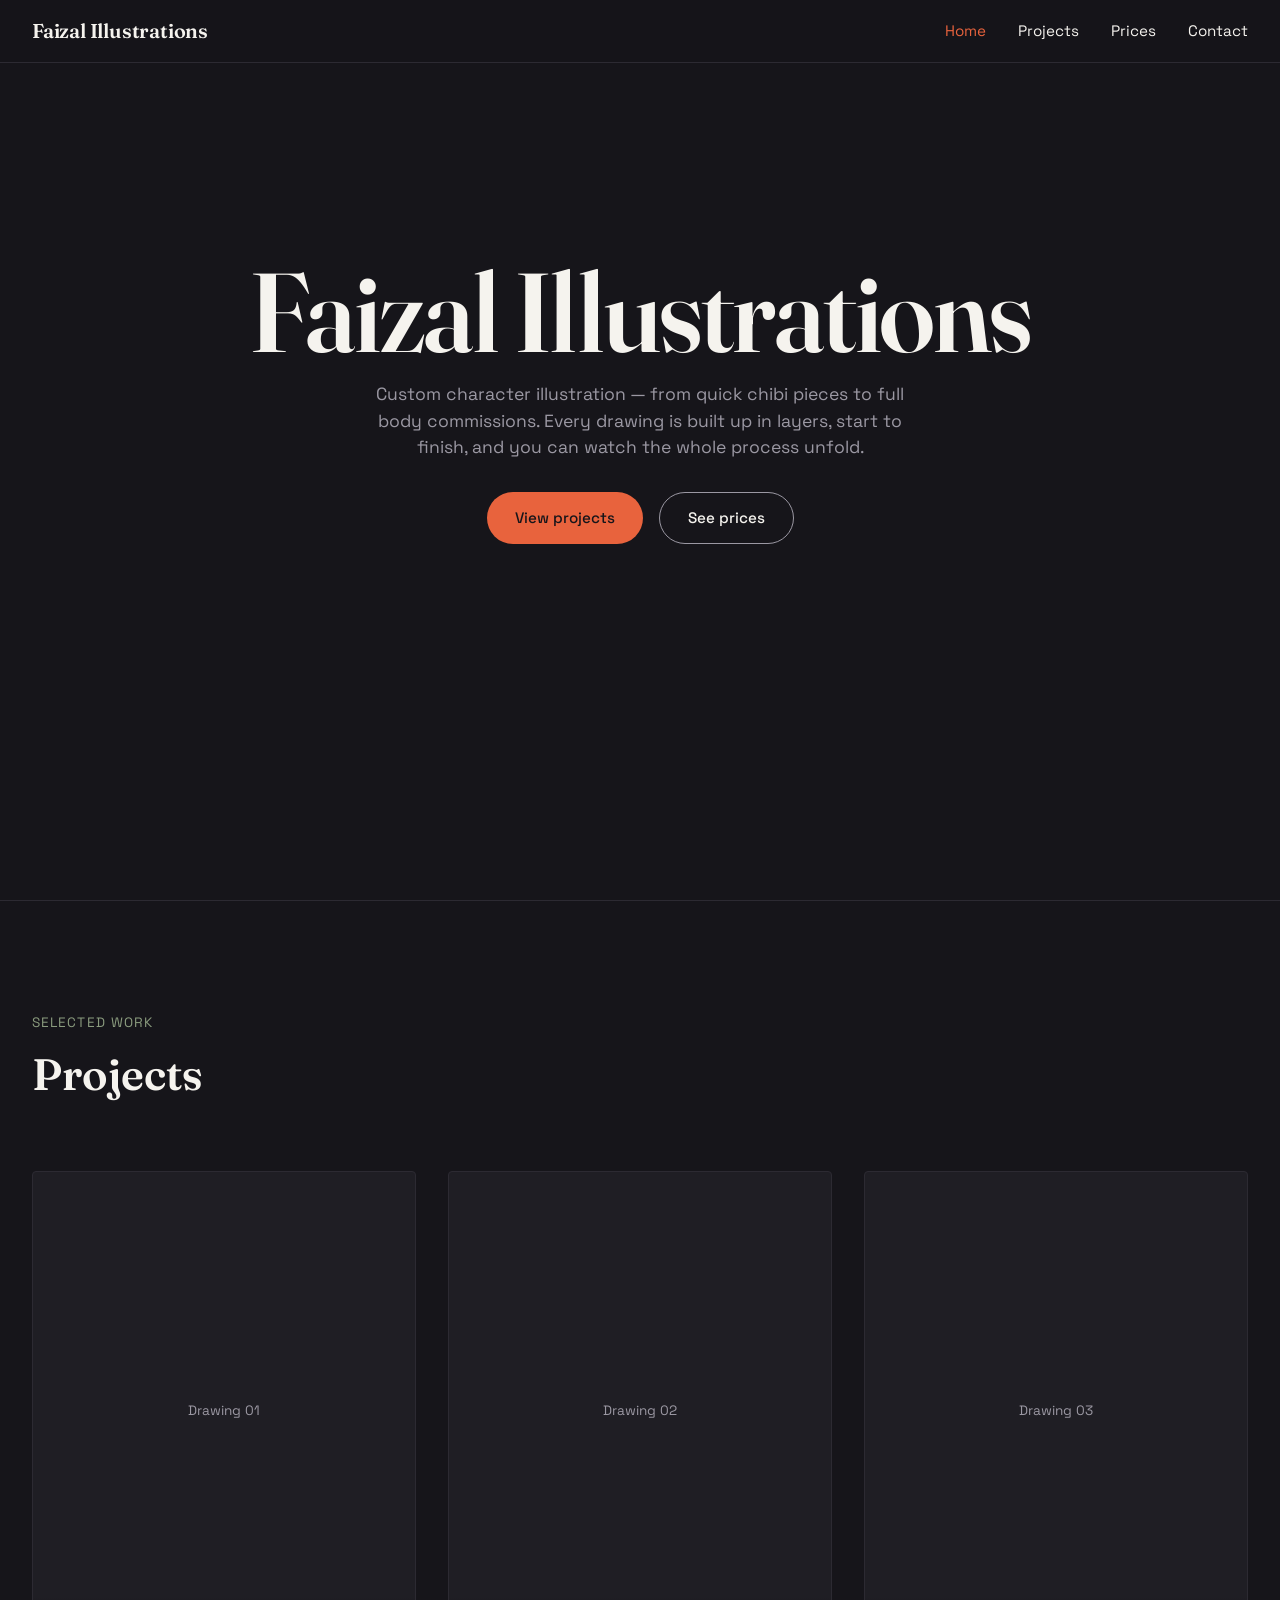
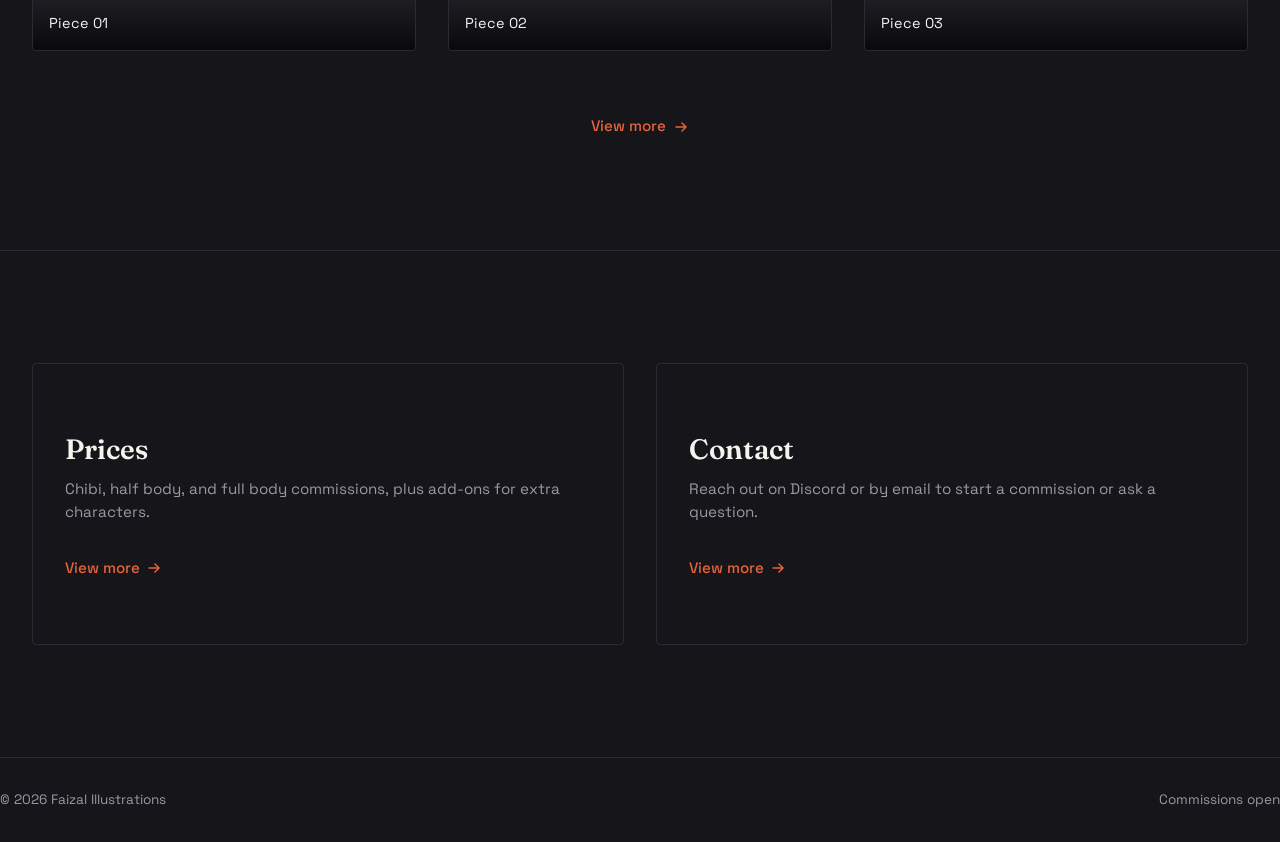
<file: index.html>
<!DOCTYPE html>
<html lang="en">
<head>
  <meta charset="UTF-8" />
  <meta name="viewport" content="width=device-width, initial-scale=1.0" />
  <title>Faizal Illustrations — Custom Art Commissions</title>
  <meta name="description" content="Custom illustration commissions by Faizal — chibi, half body, and full body pieces." />
  <link rel="preconnect" href="https://fonts.googleapis.com">
  <link rel="preconnect" href="https://fonts.gstatic.com" crossorigin>
  <link href="https://fonts.googleapis.com/css2?family=Fraunces:opsz,wght@9..144,500;9..144,600;9..144,700&family=Space+Grotesk:wght@400;500;600&display=swap" rel="stylesheet">
  <link rel="stylesheet" href="css/style.css" />
</head>
<body>

  <nav class="nav">
    <a href="index.html" class="nav__mark">Faizal Illustrations</a>
    <button class="nav__toggle" aria-label="Toggle menu">
      <span></span><span></span><span></span>
    </button>
    <ul class="nav__links">
      <li><a href="index.html" class="active">Home</a></li>
      <li><a href="projects.html">Projects</a></li>
      <li><a href="prices.html">Prices</a></li>
      <li><a href="contact.html">Contact</a></li>
    </ul>
  </nav>

  <main>

    <!-- ============ HERO ============ -->
    <section class="hero">
      <h1 class="hero__mark">Faizal Illustrations</h1>
      <p class="hero__sub">
        Custom character illustration — from quick chibi pieces to full
        body commissions. Every drawing is built up in layers, start to
        finish, and you can watch the whole process unfold.
      </p>
      <div class="hero__cta">
        <a href="projects.html" class="btn btn--primary">View projects</a>
        <a href="prices.html" class="btn btn--ghost">See prices</a>
      </div>

      <!-- Faizal: drop your story here -->
      <div class="hero__story">
        <!-- Your story goes here -->
      </div>
    </section>

    <!-- ============ PROJECTS PREVIEW ============ -->
    <section class="section" id="projects">
      <div class="wrap">
        <div class="section__head">
          <div>
            <span class="section__eyebrow">Selected work</span>
            <h2 class="section__title">Projects</h2>
          </div>
        </div>

        <div class="grid" id="home-gallery-grid">
          <!-- Static placeholders below are shown until /images has real
               files in it. Once gallery.js finds files, it replaces all
               of this automatically — no need to edit these by hand. -->
          <div class="art-card" data-still="" data-timelapse="" data-title="Piece 01">
            <div class="art-card__placeholder">Drawing 01</div>
            <img class="art-card__media" alt="" />
            <div class="art-card__progress"></div>
            <div class="art-card__caption">Piece 01</div>
          </div>

          <div class="art-card" data-still="" data-timelapse="" data-title="Piece 02">
            <div class="art-card__placeholder">Drawing 02</div>
            <img class="art-card__media" alt="" />
            <div class="art-card__progress"></div>
            <div class="art-card__caption">Piece 02</div>
          </div>

          <div class="art-card" data-still="" data-timelapse="" data-title="Piece 03">
            <div class="art-card__placeholder">Drawing 03</div>
            <img class="art-card__media" alt="" />
            <div class="art-card__progress"></div>
            <div class="art-card__caption">Piece 03</div>
          </div>
        </div>

        <div class="grid__footer">
          <a href="projects.html" class="view-more">
            View more
            <svg width="16" height="16" viewBox="0 0 16 16" fill="none">
              <path d="M3 8H13M13 8L9 4M13 8L9 12" stroke="currentColor" stroke-width="1.5" stroke-linecap="round" stroke-linejoin="round"/>
            </svg>
          </a>
        </div>
      </div>
    </section>

    <!-- ============ PRICES / CONTACT SPLIT ============ -->
    <section class="section">
      <div class="wrap">
        <div class="split">
          <div class="split__panel">
            <h3 class="split__title">Prices</h3>
            <p class="split__desc">
              Chibi, half body, and full body commissions, plus add-ons
              for extra characters.
            </p>
            <a href="prices.html" class="view-more">
              View more
              <svg width="16" height="16" viewBox="0 0 16 16" fill="none">
                <path d="M3 8H13M13 8L9 4M13 8L9 12" stroke="currentColor" stroke-width="1.5" stroke-linecap="round" stroke-linejoin="round"/>
              </svg>
            </a>
          </div>

          <div class="split__panel">
            <h3 class="split__title">Contact</h3>
            <p class="split__desc">
              Reach out on Discord or by email to start a commission or
              ask a question.
            </p>
            <a href="contact.html" class="view-more">
              View more
              <svg width="16" height="16" viewBox="0 0 16 16" fill="none">
                <path d="M3 8H13M13 8L9 4M13 8L9 12" stroke="currentColor" stroke-width="1.5" stroke-linecap="round" stroke-linejoin="round"/>
              </svg>
            </a>
          </div>
        </div>
      </div>
    </section>

  </main>

  <footer class="footer wrap">
    <span>&copy; 2026 Faizal Illustrations</span>
    <span>Commissions open</span>
  </footer>

  <!-- ============ LIGHTBOX ============ -->
  <div class="lightbox" id="lightbox">
    <button class="lightbox__close" aria-label="Close">
      <svg width="18" height="18" viewBox="0 0 18 18" fill="none">
        <path d="M2 2L16 16M16 2L2 16" stroke="currentColor" stroke-width="1.5" stroke-linecap="round"/>
      </svg>
    </button>
    <div class="lightbox__frame"></div>
  </div>

  <script src="js/main.js"></script>
  <script src="js/gallery.js"></script>
  <script>
    renderGallery('#home-gallery-grid', 3, 'featured');
  </script>
</body>
</html>
</file>
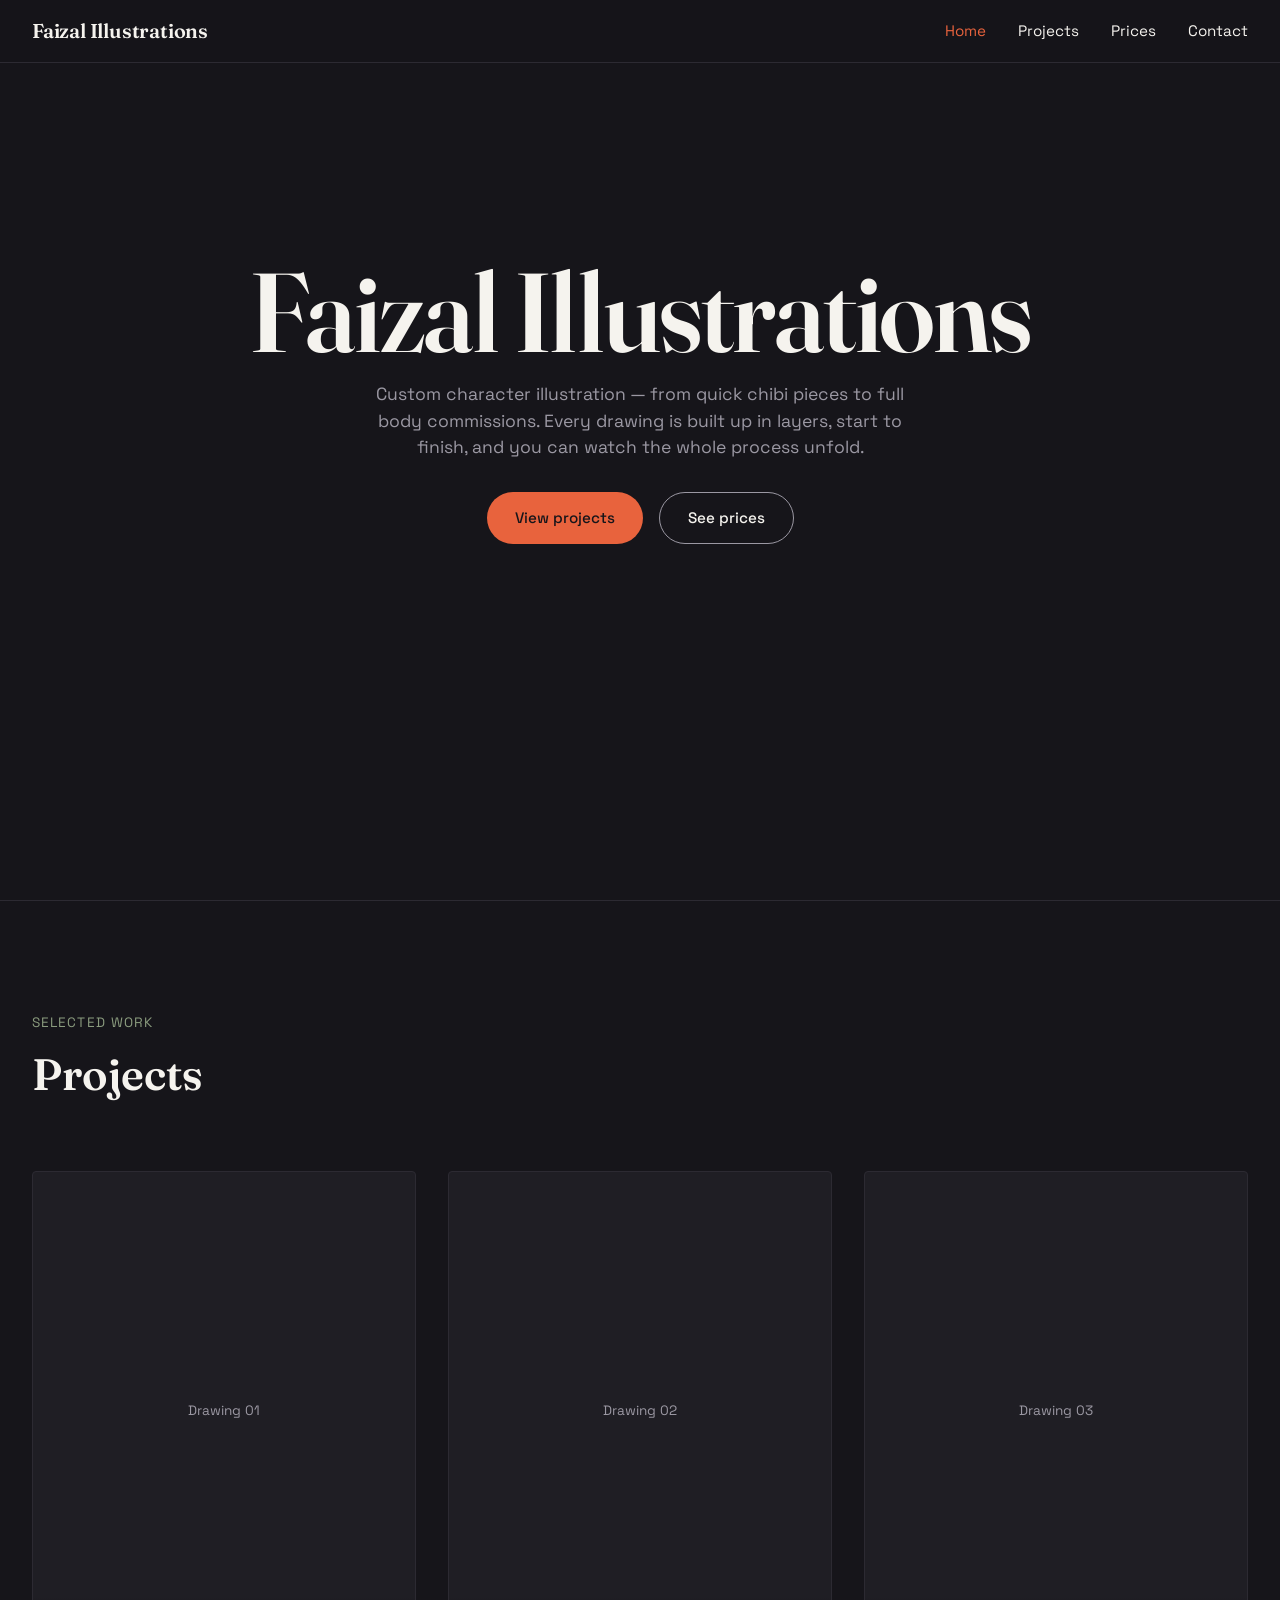
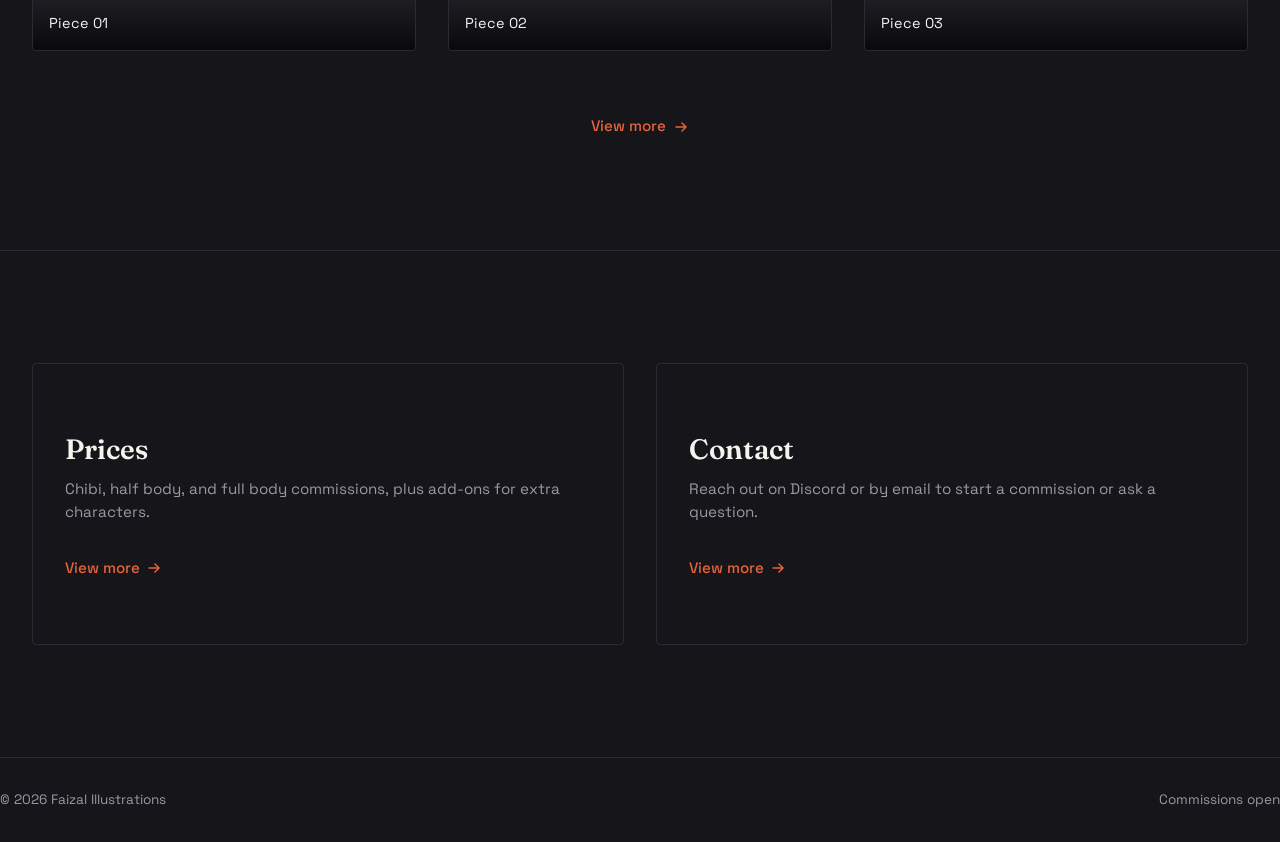
<file: faizalillustrations/index.html>
<!DOCTYPE html>
<html lang="en">
<head>
  <meta charset="UTF-8" />
  <meta name="viewport" content="width=device-width, initial-scale=1.0" />
  <title>Faizal Illustrations — Custom Art Commissions</title>
  <meta name="description" content="Custom illustration commissions by Faizal — chibi, half body, and full body pieces." />
  <link rel="preconnect" href="https://fonts.googleapis.com">
  <link rel="preconnect" href="https://fonts.gstatic.com" crossorigin>
  <link href="https://fonts.googleapis.com/css2?family=Fraunces:opsz,wght@9..144,500;9..144,600;9..144,700&family=Space+Grotesk:wght@400;500;600&display=swap" rel="stylesheet">
  <link rel="stylesheet" href="css/style.css" />
</head>
<body>

  <nav class="nav">
    <a href="index.html" class="nav__mark">Faizal Illustrations</a>
    <button class="nav__toggle" aria-label="Toggle menu">
      <span></span><span></span><span></span>
    </button>
    <ul class="nav__links">
      <li><a href="index.html" class="active">Home</a></li>
      <li><a href="projects.html">Projects</a></li>
      <li><a href="prices.html">Prices</a></li>
      <li><a href="contact.html">Contact</a></li>
    </ul>
  </nav>

  <main>

    <!-- ============ HERO ============ -->
    <section class="hero">
      <h1 class="hero__mark">Faizal Illustrations</h1>
      <p class="hero__sub">
        Custom character illustration — from quick chibi pieces to full
        body commissions. Every drawing is built up in layers, start to
        finish, and you can watch the whole process unfold.
      </p>
      <div class="hero__cta">
        <a href="projects.html" class="btn btn--primary">View projects</a>
        <a href="prices.html" class="btn btn--ghost">See prices</a>
      </div>

      <!-- Faizal: drop your story here -->
      <div class="hero__story">
        <!-- Your story goes here -->
      </div>
    </section>

    <!-- ============ PROJECTS PREVIEW ============ -->
    <section class="section" id="projects">
      <div class="wrap">
        <div class="section__head">
          <div>
            <span class="section__eyebrow">Selected work</span>
            <h2 class="section__title">Projects</h2>
          </div>
        </div>

        <div class="grid">
          <!-- Faizal: set data-still / data-timelapse / data-title per card once assets exist -->
          <div class="art-card" data-still="" data-timelapse="" data-title="Piece 01">
            <div class="art-card__placeholder">Drawing 01</div>
            <img class="art-card__media" alt="" />
            <div class="art-card__progress"></div>
            <div class="art-card__caption">Piece 01</div>
          </div>

          <div class="art-card" data-still="" data-timelapse="" data-title="Piece 02">
            <div class="art-card__placeholder">Drawing 02</div>
            <img class="art-card__media" alt="" />
            <div class="art-card__progress"></div>
            <div class="art-card__caption">Piece 02</div>
          </div>

          <div class="art-card" data-still="" data-timelapse="" data-title="Piece 03">
            <div class="art-card__placeholder">Drawing 03</div>
            <img class="art-card__media" alt="" />
            <div class="art-card__progress"></div>
            <div class="art-card__caption">Piece 03</div>
          </div>
        </div>

        <div class="grid__footer">
          <a href="projects.html" class="view-more">
            View more
            <svg width="16" height="16" viewBox="0 0 16 16" fill="none">
              <path d="M3 8H13M13 8L9 4M13 8L9 12" stroke="currentColor" stroke-width="1.5" stroke-linecap="round" stroke-linejoin="round"/>
            </svg>
          </a>
        </div>
      </div>
    </section>

    <!-- ============ PRICES / CONTACT SPLIT ============ -->
    <section class="section">
      <div class="wrap">
        <div class="split">
          <div class="split__panel">
            <h3 class="split__title">Prices</h3>
            <p class="split__desc">
              Chibi, half body, and full body commissions, plus add-ons
              for extra characters.
            </p>
            <a href="prices.html" class="view-more">
              View more
              <svg width="16" height="16" viewBox="0 0 16 16" fill="none">
                <path d="M3 8H13M13 8L9 4M13 8L9 12" stroke="currentColor" stroke-width="1.5" stroke-linecap="round" stroke-linejoin="round"/>
              </svg>
            </a>
          </div>

          <div class="split__panel">
            <h3 class="split__title">Contact</h3>
            <p class="split__desc">
              Reach out on Discord or by email to start a commission or
              ask a question.
            </p>
            <a href="contact.html" class="view-more">
              View more
              <svg width="16" height="16" viewBox="0 0 16 16" fill="none">
                <path d="M3 8H13M13 8L9 4M13 8L9 12" stroke="currentColor" stroke-width="1.5" stroke-linecap="round" stroke-linejoin="round"/>
              </svg>
            </a>
          </div>
        </div>
      </div>
    </section>

  </main>

  <footer class="footer wrap">
    <span>&copy; 2026 Faizal Illustrations</span>
    <span>Commissions open</span>
  </footer>

  <!-- ============ LIGHTBOX ============ -->
  <div class="lightbox" id="lightbox">
    <button class="lightbox__close" aria-label="Close">
      <svg width="18" height="18" viewBox="0 0 18 18" fill="none">
        <path d="M2 2L16 16M16 2L2 16" stroke="currentColor" stroke-width="1.5" stroke-linecap="round"/>
      </svg>
    </button>
    <div class="lightbox__frame"></div>
  </div>

  <script src="js/main.js"></script>
</body>
</html>
</file>
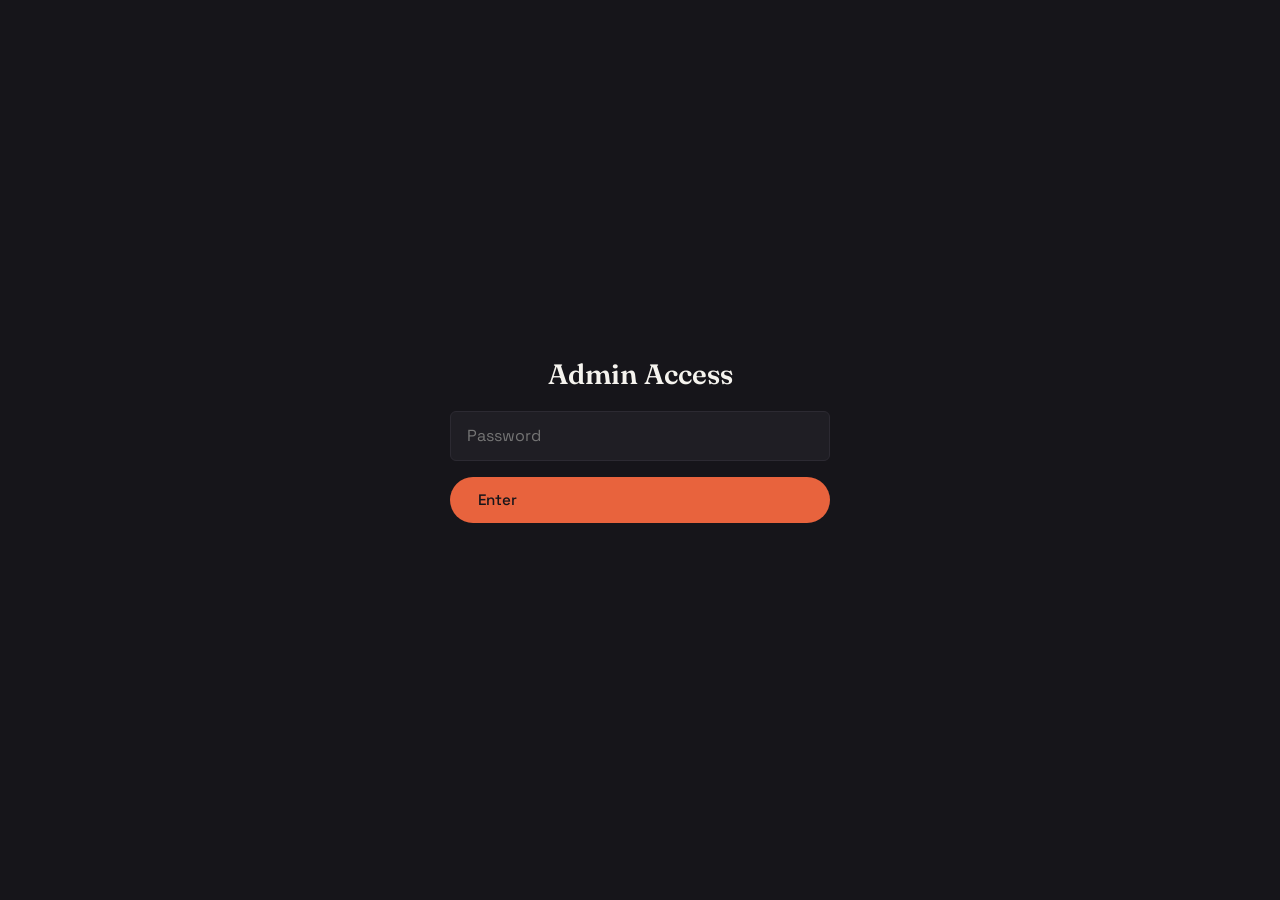
<file: admin.html>
<!DOCTYPE html>
<html lang="en">
<head>
  <meta charset="UTF-8" />
  <meta name="viewport" content="width=device-width, initial-scale=1.0" />
  <meta name="robots" content="noindex, nofollow" />
  <title>Admin — Faizal Illustrations</title>
  <link rel="preconnect" href="https://fonts.googleapis.com">
  <link rel="preconnect" href="https://fonts.gstatic.com" crossorigin>
  <link href="https://fonts.googleapis.com/css2?family=Fraunces:opsz,wght@9..144,500;9..144,600;9..144,700&family=Space+Grotesk:wght@400;500;600&display=swap" rel="stylesheet">
  <link rel="stylesheet" href="css/style.css" />
  <link rel="stylesheet" href="css/admin.css" />
</head>
<body>

  <!-- ============ PASSWORD GATE ============ -->
  <div class="admin-gate" id="admin-gate">
    <div class="admin-gate__box">
      <h1 class="admin-gate__title">Admin Access</h1>
      <form id="gate-form">
        <input
          type="password"
          id="gate-input"
          class="admin-gate__input"
          placeholder="Password"
          autocomplete="off"
        />
        <button type="submit" class="btn btn--primary" style="width: 100%;">Enter</button>
        <p class="admin-gate__error" id="gate-error"></p>
      </form>
    </div>
  </div>

  <!-- ============ ADMIN MAIN ============ -->
  <main class="admin-main" id="admin-main">
    <div class="wrap">

      <header class="admin-section">
        <span class="admin-section__label">Faizal Illustrations</span>
        <h1 class="page-head__title">Upload Artwork</h1>
        <p class="page-head__sub">
          Drag images in, rename if needed, then commit them straight
          to the repo's <code>/images</code> folder.
        </p>
      </header>

      <!-- Token -->
      <section class="admin-section">
        <span class="admin-section__label">GitHub token</span>
        <div class="token-row">
          <input
            type="password"
            id="token-input"
            placeholder="Paste your fine-grained personal access token"
            autocomplete="off"
          />
          <button class="btn btn--ghost" id="token-save">Save</button>
          <button class="btn btn--ghost" id="token-clear">Clear</button>
        </div>
        <p class="token-status" id="token-status"></p>
      </section>

      <!-- Upload -->
      <section class="admin-section">
        <span class="admin-section__label">Upload</span>
        <div class="dropzone" id="dropzone">
          <h3 class="dropzone__title">Drag images here, or click to browse</h3>
          <p class="dropzone__sub">Files commit to /images on the main branch</p>
          <input type="file" id="file-input" accept="image/*,video/*" multiple />
        </div>

        <div class="queue" id="queue"></div>

        <div class="admin-actions">
          <button class="btn btn--primary" id="upload-all" disabled>Upload all</button>
        </div>

        <div class="log" id="log"></div>
      </section>

      <!-- Manage / Delete -->
      <section class="admin-section">
        <span class="admin-section__label">Manage existing files</span>
        <p class="page-head__sub" style="margin-bottom: var(--space-sm);">
          Everything currently in <code>/images</code>. Deleting here
          removes it from the live repo immediately — there's no undo
          beyond GitHub's own commit history.
        </p>
        <div class="admin-actions" style="margin-top: 0; margin-bottom: var(--space-sm);">
          <button class="btn btn--ghost" id="refresh-manage">Refresh list</button>
        </div>
        <div class="queue" id="manage-list"></div>
        <p class="token-status" id="manage-status"></p>
      </section>

    </div>
  </main>

  <script src="js/admin.js"></script>
</body>
</html>
</file>
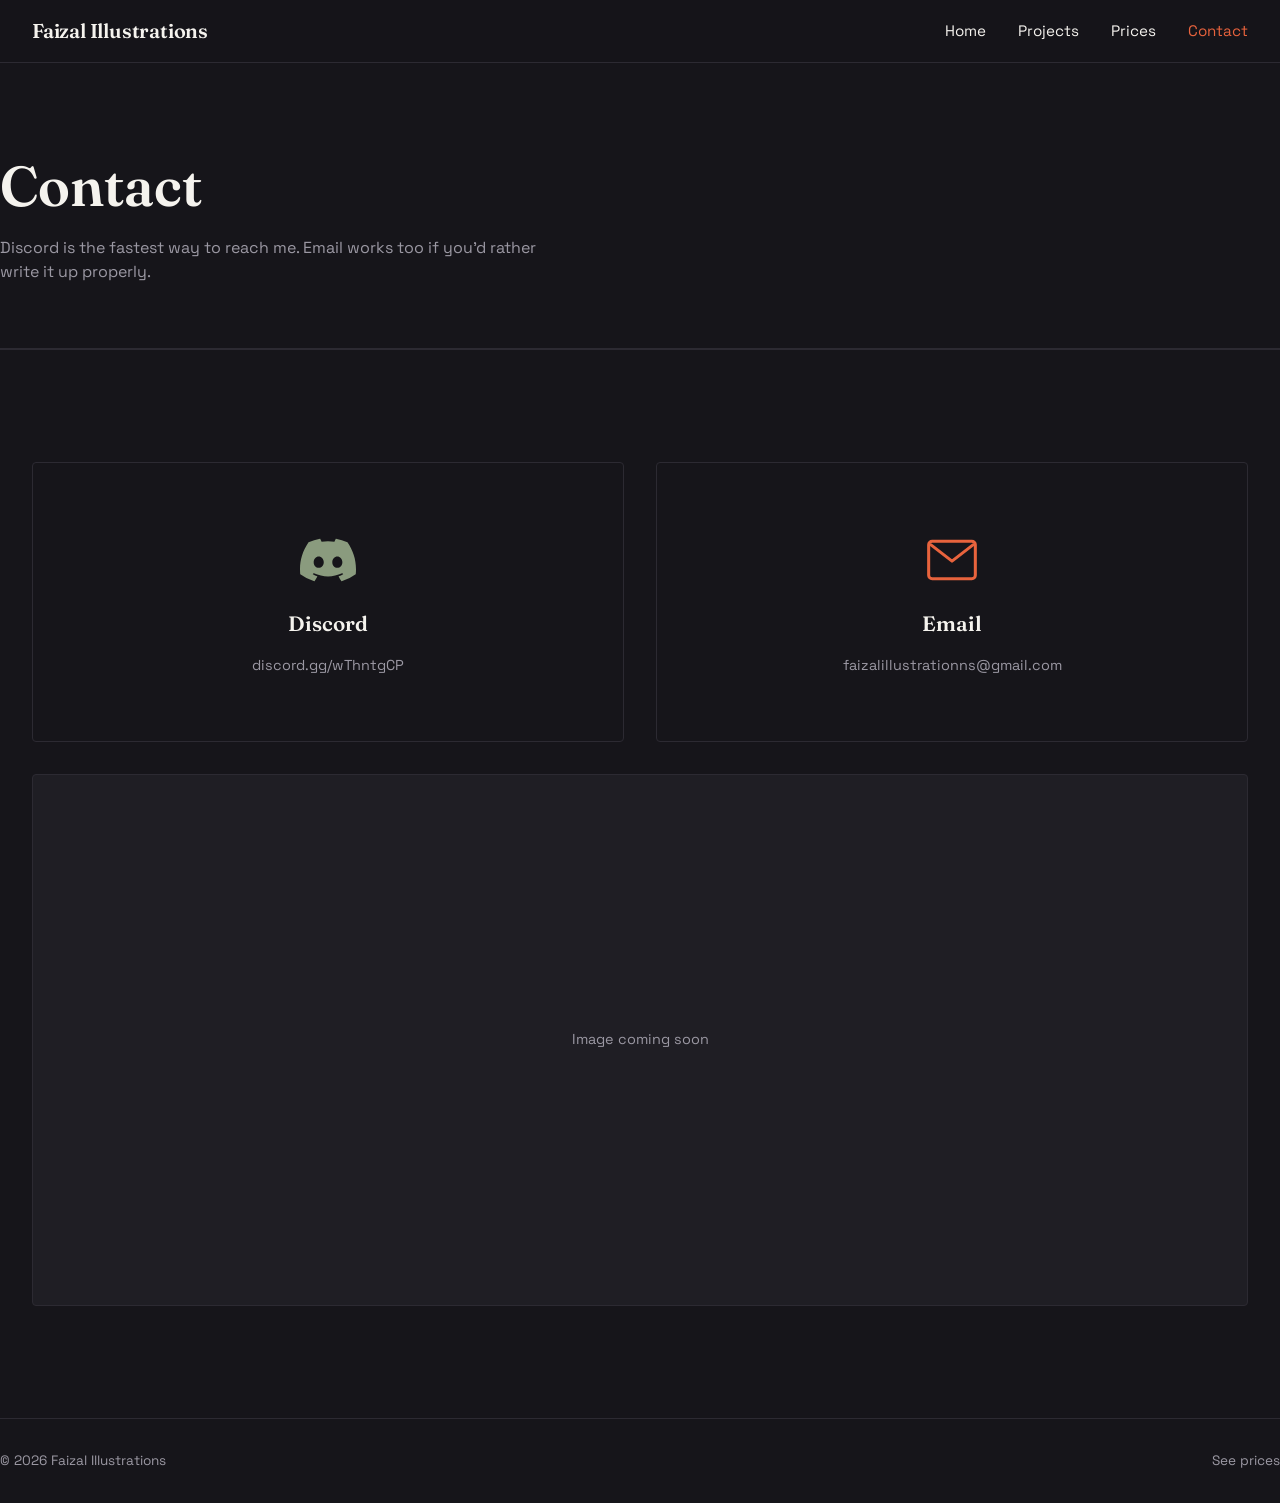
<file: contact.html>
<!DOCTYPE html>
<html lang="en">
<head>
  <meta charset="UTF-8" />
  <meta name="viewport" content="width=device-width, initial-scale=1.0" />
  <title>Contact — Faizal Illustrations</title>
  <link rel="preconnect" href="https://fonts.googleapis.com">
  <link rel="preconnect" href="https://fonts.gstatic.com" crossorigin>
  <link href="https://fonts.googleapis.com/css2?family=Fraunces:opsz,wght@9..144,500;9..144,600;9..144,700&family=Space+Grotesk:wght@400;500;600&display=swap" rel="stylesheet">
  <link rel="stylesheet" href="css/style.css" />
  <style>
    .contact-grid {
      display: grid;
      grid-template-columns: 1fr 1fr;
      gap: var(--space-md);
      align-items: stretch;
    }

    @media (max-width: 768px) {
      .contact-grid { grid-template-columns: 1fr; }
    }

    .contact-card {
      border: 1px solid var(--line);
      border-radius: 4px;
      padding: var(--space-lg) var(--space-md);
      display: flex;
      flex-direction: column;
      align-items: center;
      justify-content: center;
      text-align: center;
      gap: var(--space-sm);
      transition: border-color 0.2s var(--ease), transform 0.2s var(--ease);
      min-height: 280px;
    }

    .contact-card:hover {
      border-color: var(--coral);
      transform: translateY(-3px);
    }

    .contact-card__icon {
      width: 64px;
      height: 64px;
      display: flex;
      align-items: center;
      justify-content: center;
    }

    .contact-card__label {
      font-family: var(--font-display);
      font-size: 1.3rem;
      font-weight: 600;
    }

    .contact-card__detail {
      color: var(--muted);
      font-size: 0.9rem;
      word-break: break-word;
    }

    .contact-showcase {
      margin-top: var(--space-md);
      aspect-ratio: 16 / 7;
      background: #1f1e24;
      border: 1px solid var(--line);
      border-radius: 4px;
      display: flex;
      align-items: center;
      justify-content: center;
      color: var(--muted);
      font-size: 0.9rem;
    }
  </style>
</head>
<body>

  <nav class="nav">
    <a href="index.html" class="nav__mark">Faizal Illustrations</a>
    <button class="nav__toggle" aria-label="Toggle menu">
      <span></span><span></span><span></span>
    </button>
    <ul class="nav__links">
      <li><a href="index.html">Home</a></li>
      <li><a href="projects.html">Projects</a></li>
      <li><a href="prices.html">Prices</a></li>
      <li><a href="contact.html" class="active">Contact</a></li>
    </ul>
  </nav>

  <main>
    <header class="page-head wrap">
      <h1 class="page-head__title">Contact</h1>
      <p class="page-head__sub">
        Discord is the fastest way to reach me. Email works too if you'd
        rather write it up properly.
      </p>
    </header>

    <section class="section">
      <div class="wrap">

        <div class="contact-grid">
          <a
            class="contact-card"
            href="https://discord.gg/wThntgCP"
            target="_blank"
            rel="noopener noreferrer"
            aria-label="Join the Discord server"
          >
            <span class="contact-card__icon">
              <svg width="56" height="56" viewBox="0 0 24 24" fill="none">
                <path d="M20.317 4.37a19.79 19.79 0 0 0-4.885-1.515.074.074 0 0 0-.079.037c-.21.375-.444.864-.608 1.25a18.27 18.27 0 0 0-5.487 0 12.64 12.64 0 0 0-.617-1.25.077.077 0 0 0-.079-.037A19.736 19.736 0 0 0 3.677 4.37a.07.07 0 0 0-.032.027C.533 9.046-.32 13.58.099 18.057a.082.082 0 0 0 .031.057 19.9 19.9 0 0 0 5.993 3.03.078.078 0 0 0 .084-.028 14.09 14.09 0 0 0 1.226-1.994.076.076 0 0 0-.041-.106 13.107 13.107 0 0 1-1.872-.892.077.077 0 0 1-.008-.128c.126-.094.252-.192.372-.291a.074.074 0 0 1 .077-.01c3.927 1.793 8.18 1.793 12.061 0a.074.074 0 0 1 .078.01c.12.099.246.197.373.291a.077.077 0 0 1-.006.127 12.299 12.299 0 0 1-1.873.893.076.076 0 0 0-.04.107c.36.698.772 1.362 1.225 1.993a.076.076 0 0 0 .084.028 19.84 19.84 0 0 0 6.001-3.03.077.077 0 0 0 .032-.054c.5-5.177-.838-9.673-3.548-13.66a.061.061 0 0 0-.031-.03zM8.02 15.33c-1.183 0-2.157-1.085-2.157-2.419 0-1.333.956-2.419 2.157-2.419 1.21 0 2.176 1.096 2.157 2.42 0 1.333-.956 2.418-2.157 2.418zm7.975 0c-1.183 0-2.157-1.085-2.157-2.419 0-1.333.955-2.419 2.157-2.419 1.21 0 2.176 1.096 2.157 2.42 0 1.333-.946 2.418-2.157 2.418z" fill="#8A9B7E"/>
              </svg>
            </span>
            <span class="contact-card__label">Discord</span>
            <span class="contact-card__detail">discord.gg/wThntgCP</span>
          </a>

          <a
            class="contact-card"
            href="mailto:faizalillustrationns@gmail.com"
            aria-label="Email faizalillustrationns@gmail.com"
          >
            <span class="contact-card__icon">
              <svg width="56" height="56" viewBox="0 0 24 24" fill="none">
                <path d="M2 5.5C2 4.67 2.67 4 3.5 4h17c.83 0 1.5.67 1.5 1.5v13c0 .83-.67 1.5-1.5 1.5h-17C2.67 20 2 19.33 2 18.5v-13z" stroke="#E8633D" stroke-width="1.3"/>
                <path d="M3 5.5l9 7 9-7" stroke="#E8633D" stroke-width="1.3" stroke-linecap="round" stroke-linejoin="round"/>
              </svg>
            </span>
            <span class="contact-card__label">Email</span>
            <span class="contact-card__detail">faizalillustrationns@gmail.com</span>
          </a>
        </div>

        <div class="contact-showcase">
          <!-- Faizal: drop your third image here -->
          Image coming soon
        </div>

      </div>
    </section>
  </main>

  <footer class="footer wrap">
    <span>&copy; 2026 Faizal Illustrations</span>
    <a href="prices.html">See prices</a>
  </footer>

  <script src="js/main.js"></script>
</body>
</html>
</file>
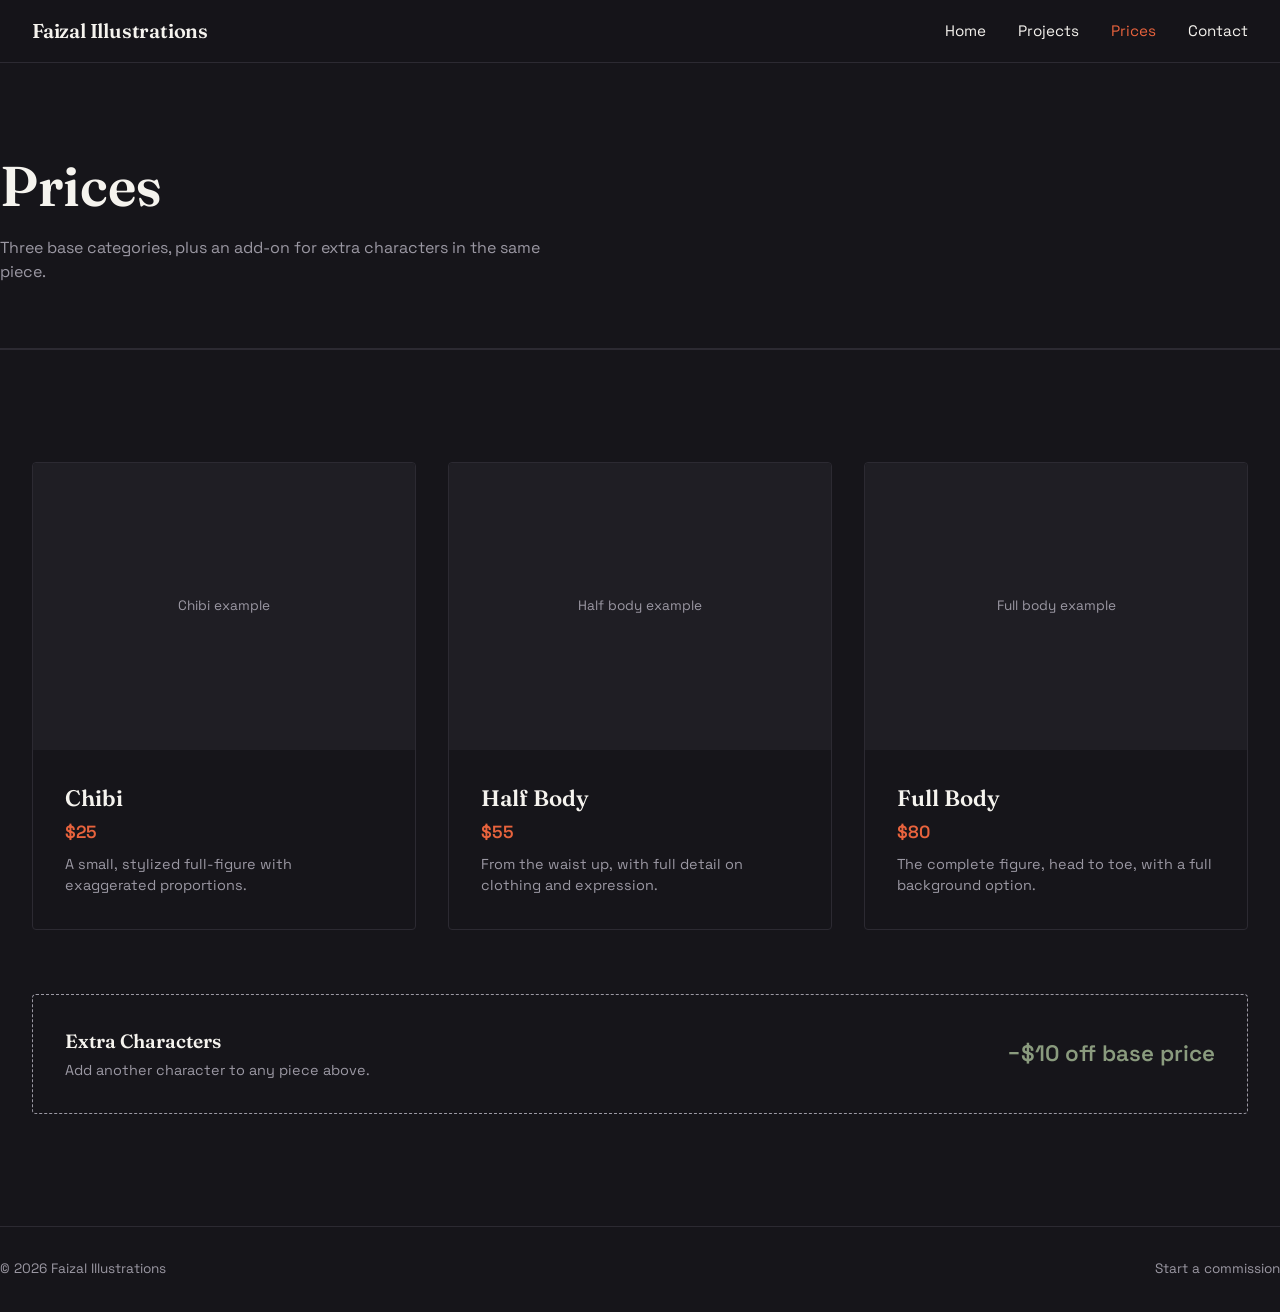
<file: prices.html>
<!DOCTYPE html>
<html lang="en">
<head>
  <meta charset="UTF-8" />
  <meta name="viewport" content="width=device-width, initial-scale=1.0" />
  <title>Prices — Faizal Illustrations</title>
  <link rel="preconnect" href="https://fonts.googleapis.com">
  <link rel="preconnect" href="https://fonts.gstatic.com" crossorigin>
  <link href="https://fonts.googleapis.com/css2?family=Fraunces:opsz,wght@9..144,500;9..144,600;9..144,700&family=Space+Grotesk:wght@400;500;600&display=swap" rel="stylesheet">
  <link rel="stylesheet" href="css/style.css" />
  <style>
    .price-grid {
      display: grid;
      grid-template-columns: repeat(3, 1fr);
      gap: var(--space-md);
      margin-bottom: var(--space-lg);
    }

    @media (max-width: 900px) {
      .price-grid { grid-template-columns: 1fr; }
    }

    .price-card {
      border: 1px solid var(--line);
      border-radius: 4px;
      overflow: visible;
      display: flex;
      flex-direction: column;
      transition: border-color 0.2s var(--ease);
    }

    .price-card:hover {
      border-color: var(--coral);
    }

    .price-card__image {
      aspect-ratio: 4 / 3;
      background: #1f1e24;
      display: flex;
      align-items: center;
      justify-content: center;
      color: var(--muted);
      font-size: 0.85rem;
      border-radius: 4px 4px 0 0;
      position: relative;
      transform-origin: center;
      transition: transform 0.3s var(--ease), box-shadow 0.3s var(--ease);
    }

    .price-card__image img {
      border-radius: inherit;
    }

    .price-card:hover .price-card__image {
      transform: scale(1.08);
      box-shadow: 0 16px 32px rgba(0, 0, 0, 0.45);
      z-index: 2;
    }

    .price-card__body {
      padding: var(--space-md);
      position: relative;
      transition: padding 0.3s var(--ease);
    }

    .price-card:hover .price-card__body {
      padding: calc(var(--space-md) + 0.4rem) var(--space-md);
    }

    .price-card__name {
      font-family: var(--font-display);
      font-size: 1.4rem;
      font-weight: 600;
      margin-bottom: 0.25rem;
    }

    .price-card__amount {
      font-size: 1.1rem;
      color: var(--coral);
      font-weight: 600;
      margin-bottom: var(--space-xs);
    }

    .price-card__desc {
      color: var(--muted);
      font-size: 0.9rem;
      transition: font-size 0.3s var(--ease), color 0.3s var(--ease);
    }

    .price-card:hover .price-card__desc {
      font-size: 1rem;
      color: var(--paper);
    }

    .extra-panel {
      border: 1px dashed var(--muted);
      border-radius: 4px;
      padding: var(--space-md);
      display: flex;
      align-items: center;
      justify-content: space-between;
      flex-wrap: wrap;
      gap: var(--space-sm);
    }

    .extra-panel__text h3 {
      font-family: var(--font-display);
      font-size: 1.2rem;
      font-weight: 600;
      margin-bottom: 0.25rem;
    }

    .extra-panel__text p {
      color: var(--muted);
      font-size: 0.9rem;
    }

    .extra-panel__amount {
      font-size: 1.4rem;
      font-weight: 600;
      color: var(--sage);
      white-space: nowrap;
    }
  </style>
</head>
<body>

  <nav class="nav">
    <a href="index.html" class="nav__mark">Faizal Illustrations</a>
    <button class="nav__toggle" aria-label="Toggle menu">
      <span></span><span></span><span></span>
    </button>
    <ul class="nav__links">
      <li><a href="index.html">Home</a></li>
      <li><a href="projects.html">Projects</a></li>
      <li><a href="prices.html" class="active">Prices</a></li>
      <li><a href="contact.html">Contact</a></li>
    </ul>
  </nav>

  <main>
    <header class="page-head wrap">
      <h1 class="page-head__title">Prices</h1>
      <p class="page-head__sub">
        Three base categories, plus an add-on for extra characters in
        the same piece.
      </p>
    </header>

    <section class="section">
      <div class="wrap">

        <div class="price-grid">
          <div class="price-card">
            <div class="price-card__image" id="chibi-example">Chibi example</div>
            <div class="price-card__body">
              <h3 class="price-card__name">Chibi</h3>
              <p class="price-card__amount">$25</p>
              <p class="price-card__desc">A small, stylized full-figure with exaggerated proportions.</p>
            </div>
          </div>

          <div class="price-card">
            <div class="price-card__image" id="halfbody-example">Half body example</div>
            <div class="price-card__body">
              <h3 class="price-card__name">Half Body</h3>
              <p class="price-card__amount">$55</p>
              <p class="price-card__desc">From the waist up, with full detail on clothing and expression.</p>
            </div>
          </div>

          <div class="price-card">
            <div class="price-card__image" id="fullbody-example">Full body example</div>
            <div class="price-card__body">
              <h3 class="price-card__name">Full Body</h3>
              <p class="price-card__amount">$80</p>
              <p class="price-card__desc">The complete figure, head to toe, with a full background option.</p>
            </div>
          </div>
        </div>

        <div class="extra-panel">
          <div class="extra-panel__text">
            <h3>Extra Characters</h3>
            <p>Add another character to any piece above.</p>
          </div>
          <span class="extra-panel__amount">&minus;$10 off base price</span>
        </div>

      </div>
    </section>
  </main>

  <footer class="footer wrap">
    <span>&copy; 2026 Faizal Illustrations</span>
    <a href="contact.html">Start a commission</a>
  </footer>

  <script src="js/main.js"></script>
  <script src="js/gallery.js"></script>
  <script>
    renderCategoryExample('#chibi-example', 'chibi.json');
    renderCategoryExample('#halfbody-example', 'halfbody.json');
    renderCategoryExample('#fullbody-example', 'fullbody.json');
  </script>
</body>
</html>
</file>
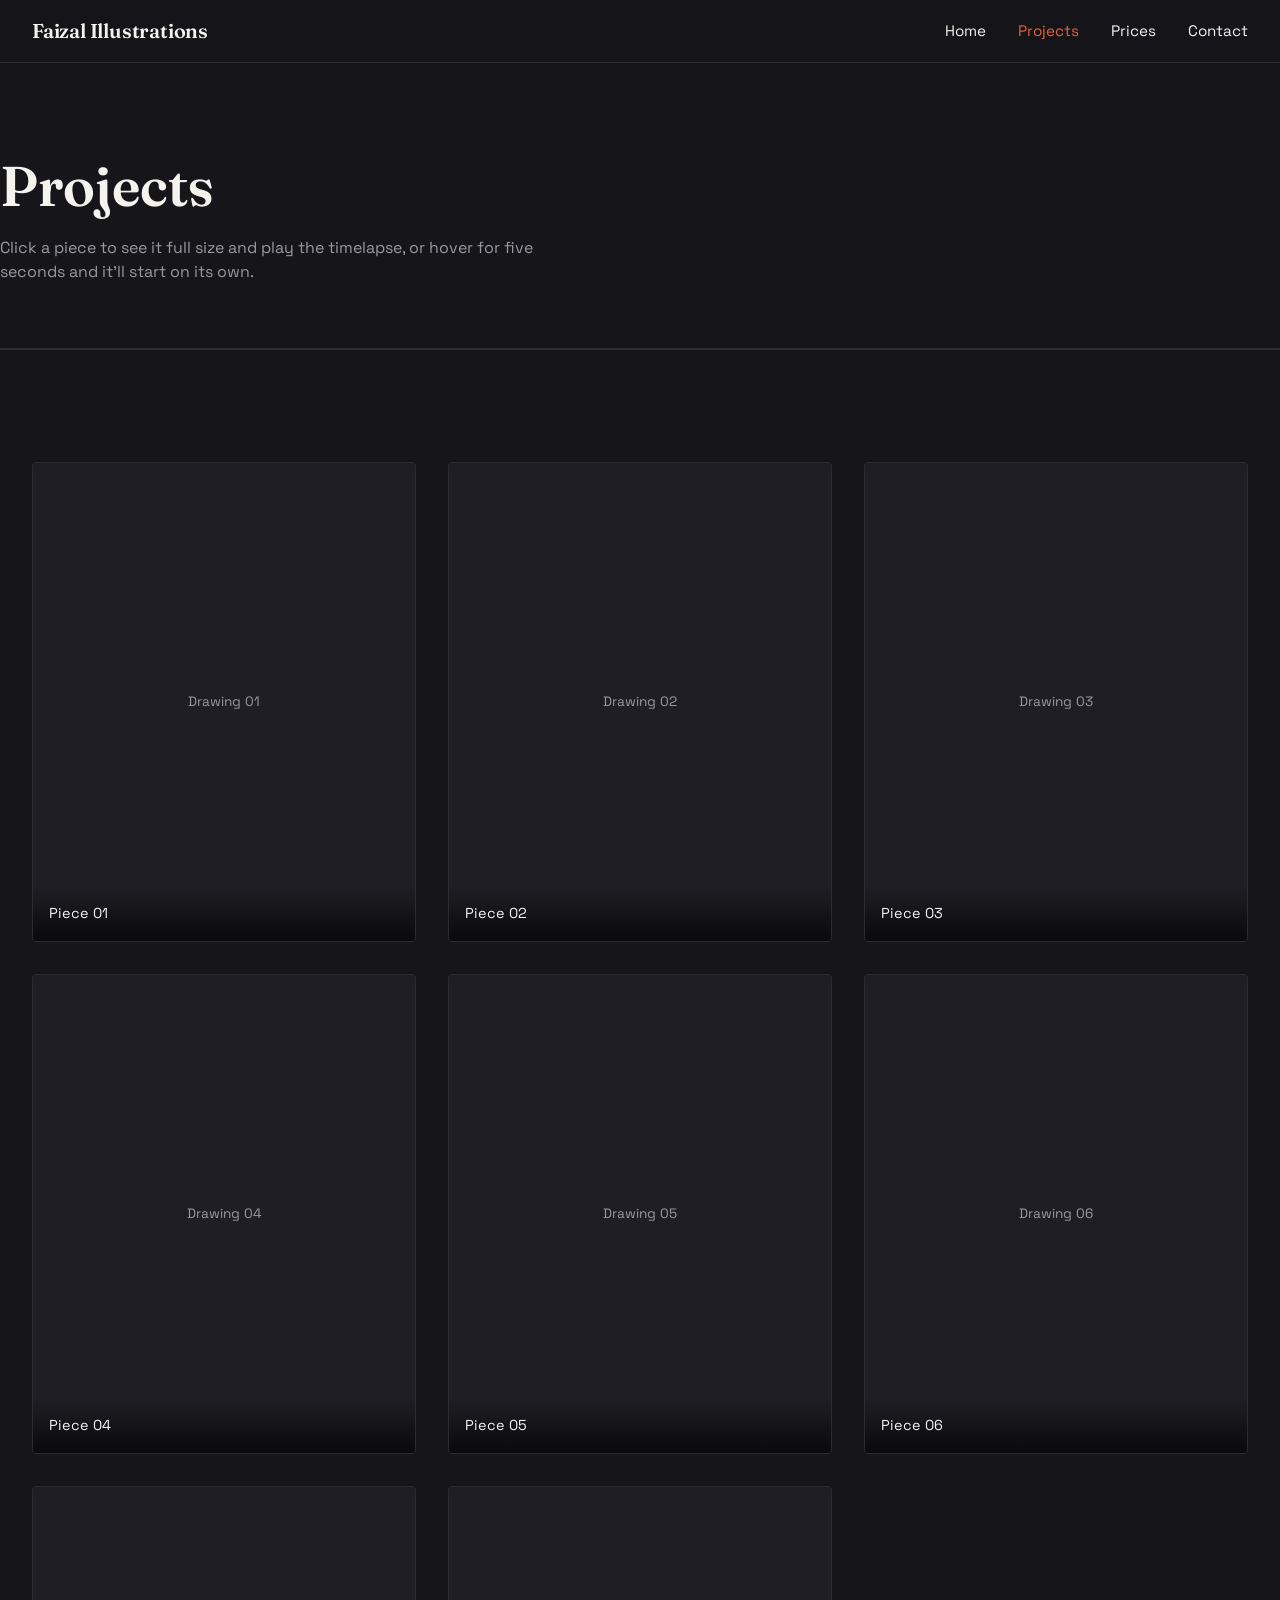
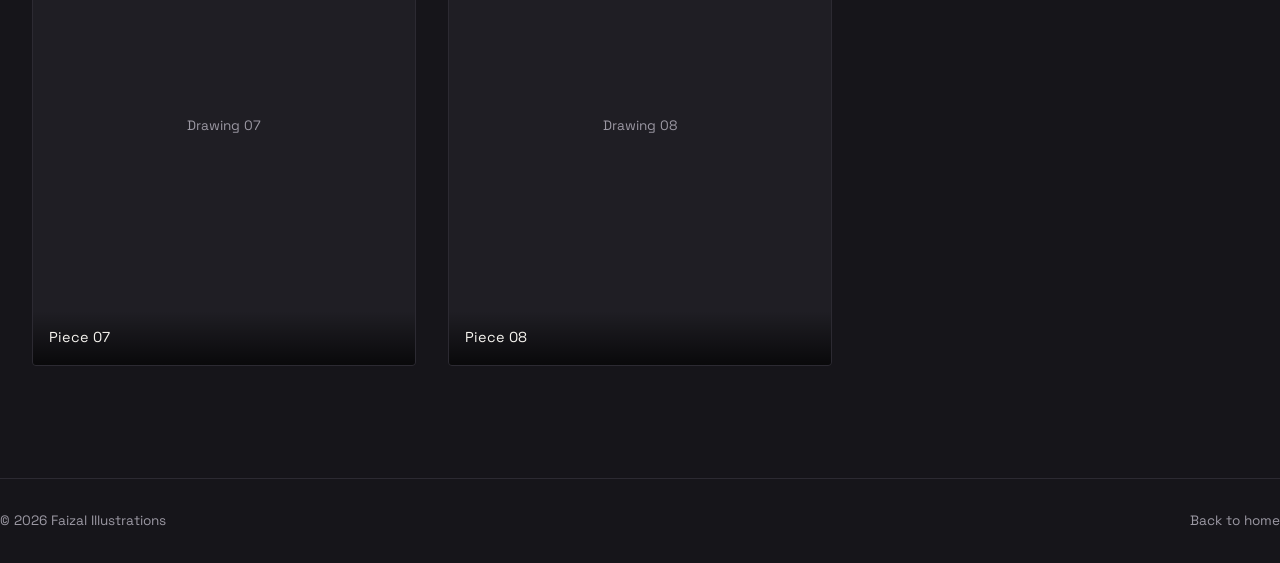
<file: projects.html>
<!DOCTYPE html>
<html lang="en">
<head>
  <meta charset="UTF-8" />
  <meta name="viewport" content="width=device-width, initial-scale=1.0" />
  <title>Projects — Faizal Illustrations</title>
  <link rel="preconnect" href="https://fonts.googleapis.com">
  <link rel="preconnect" href="https://fonts.gstatic.com" crossorigin>
  <link href="https://fonts.googleapis.com/css2?family=Fraunces:opsz,wght@9..144,500;9..144,600;9..144,700&family=Space+Grotesk:wght@400;500;600&display=swap" rel="stylesheet">
  <link rel="stylesheet" href="css/style.css" />
</head>
<body>

  <nav class="nav">
    <a href="index.html" class="nav__mark">Faizal Illustrations</a>
    <button class="nav__toggle" aria-label="Toggle menu">
      <span></span><span></span><span></span>
    </button>
    <ul class="nav__links">
      <li><a href="index.html">Home</a></li>
      <li><a href="projects.html" class="active">Projects</a></li>
      <li><a href="prices.html">Prices</a></li>
      <li><a href="contact.html">Contact</a></li>
    </ul>
  </nav>

  <main>
    <header class="page-head wrap">
      <h1 class="page-head__title">Projects</h1>
      <p class="page-head__sub">
        Click a piece to see it full size and play the timelapse, or
        hover for five seconds and it'll start on its own.
      </p>
    </header>

    <section class="section">
      <div class="wrap">
        <div class="grid" id="projects-gallery-grid">

          <div class="art-card" data-still="" data-timelapse="" data-title="Piece 01">
            <div class="art-card__placeholder">Drawing 01</div>
            <img class="art-card__media" alt="" />
            <div class="art-card__progress"></div>
            <div class="art-card__caption">Piece 01</div>
          </div>

          <div class="art-card" data-still="" data-timelapse="" data-title="Piece 02">
            <div class="art-card__placeholder">Drawing 02</div>
            <img class="art-card__media" alt="" />
            <div class="art-card__progress"></div>
            <div class="art-card__caption">Piece 02</div>
          </div>

          <div class="art-card" data-still="" data-timelapse="" data-title="Piece 03">
            <div class="art-card__placeholder">Drawing 03</div>
            <img class="art-card__media" alt="" />
            <div class="art-card__progress"></div>
            <div class="art-card__caption">Piece 03</div>
          </div>

          <div class="art-card" data-still="" data-timelapse="" data-title="Piece 04">
            <div class="art-card__placeholder">Drawing 04</div>
            <img class="art-card__media" alt="" />
            <div class="art-card__progress"></div>
            <div class="art-card__caption">Piece 04</div>
          </div>

          <div class="art-card" data-still="" data-timelapse="" data-title="Piece 05">
            <div class="art-card__placeholder">Drawing 05</div>
            <img class="art-card__media" alt="" />
            <div class="art-card__progress"></div>
            <div class="art-card__caption">Piece 05</div>
          </div>

          <div class="art-card" data-still="" data-timelapse="" data-title="Piece 06">
            <div class="art-card__placeholder">Drawing 06</div>
            <img class="art-card__media" alt="" />
            <div class="art-card__progress"></div>
            <div class="art-card__caption">Piece 06</div>
          </div>

          <div class="art-card" data-still="" data-timelapse="" data-title="Piece 07">
            <div class="art-card__placeholder">Drawing 07</div>
            <img class="art-card__media" alt="" />
            <div class="art-card__progress"></div>
            <div class="art-card__caption">Piece 07</div>
          </div>

          <div class="art-card" data-still="" data-timelapse="" data-title="Piece 08">
            <div class="art-card__placeholder">Drawing 08</div>
            <img class="art-card__media" alt="" />
            <div class="art-card__progress"></div>
            <div class="art-card__caption">Piece 08</div>
          </div>

        </div>
      </div>
    </section>
  </main>

  <footer class="footer wrap">
    <span>&copy; 2026 Faizal Illustrations</span>
    <a href="index.html">Back to home</a>
  </footer>

  <div class="lightbox" id="lightbox">
    <button class="lightbox__close" aria-label="Close">
      <svg width="18" height="18" viewBox="0 0 18 18" fill="none">
        <path d="M2 2L16 16M16 2L2 16" stroke="currentColor" stroke-width="1.5" stroke-linecap="round"/>
      </svg>
    </button>
    <div class="lightbox__frame"></div>
  </div>

  <script src="js/main.js"></script>
  <script src="js/gallery.js"></script>
  <script>
    renderGallery('#projects-gallery-grid', 8, 'visible');
  </script>
</body>
</html>
</file>
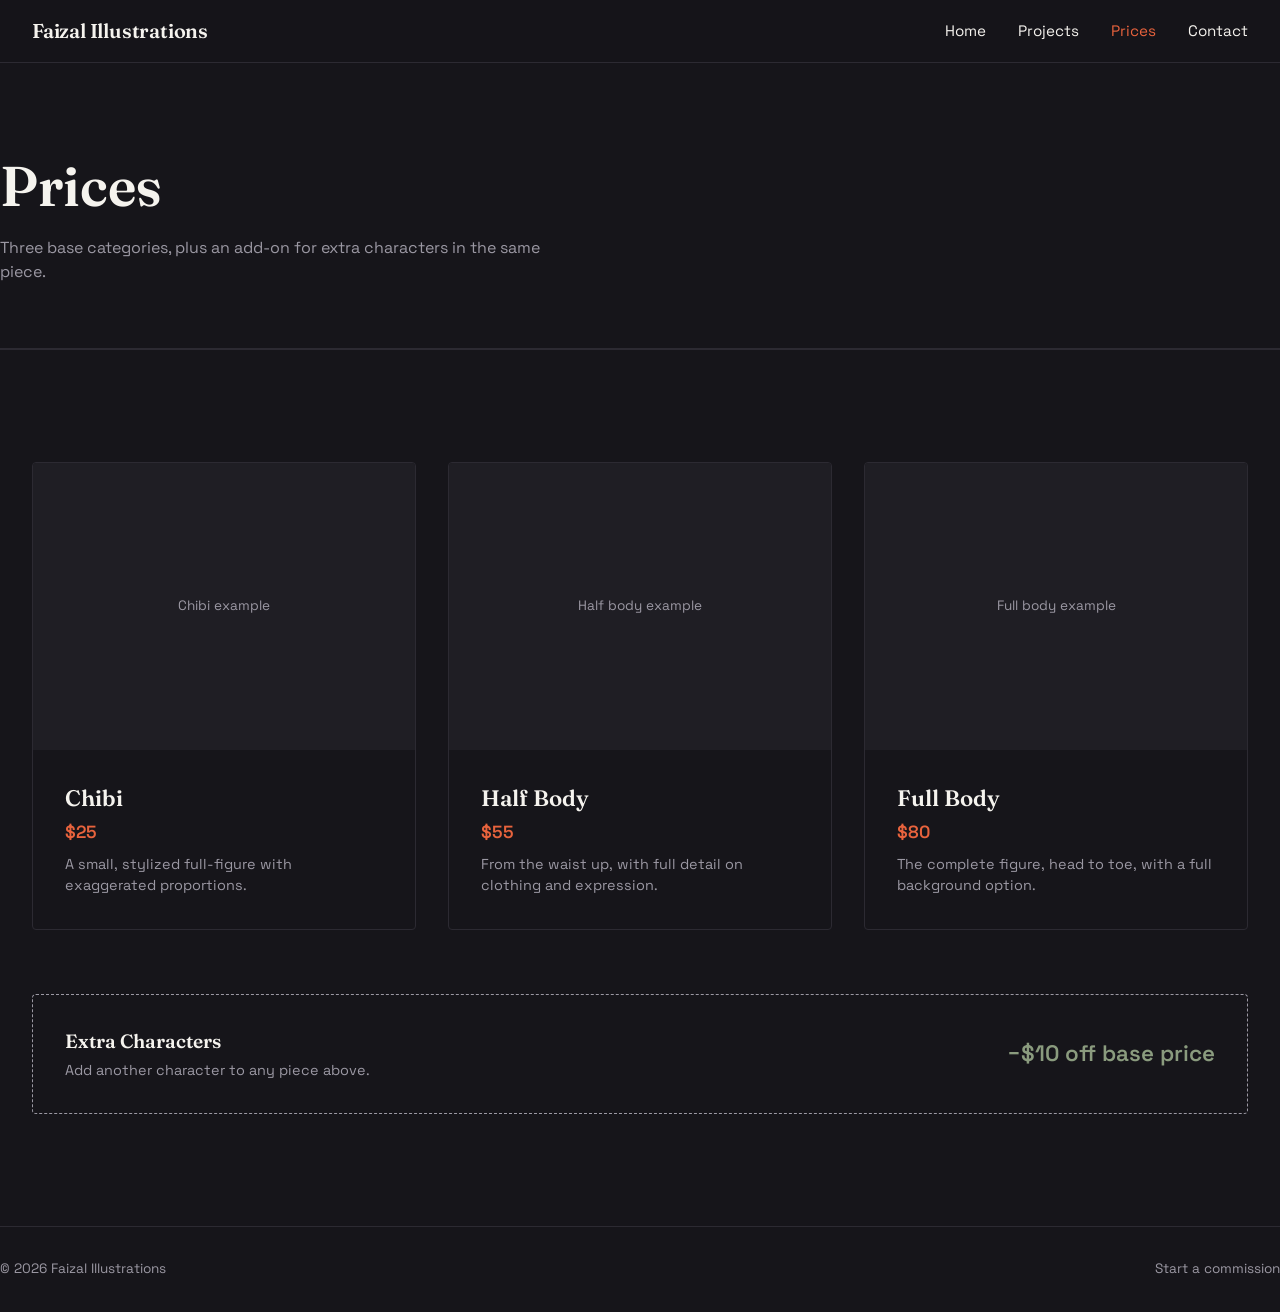
<file: faizalillustrations/prices.html>
<!DOCTYPE html>
<html lang="en">
<head>
  <meta charset="UTF-8" />
  <meta name="viewport" content="width=device-width, initial-scale=1.0" />
  <title>Prices — Faizal Illustrations</title>
  <link rel="preconnect" href="https://fonts.googleapis.com">
  <link rel="preconnect" href="https://fonts.gstatic.com" crossorigin>
  <link href="https://fonts.googleapis.com/css2?family=Fraunces:opsz,wght@9..144,500;9..144,600;9..144,700&family=Space+Grotesk:wght@400;500;600&display=swap" rel="stylesheet">
  <link rel="stylesheet" href="css/style.css" />
  <style>
    .price-grid {
      display: grid;
      grid-template-columns: repeat(3, 1fr);
      gap: var(--space-md);
      margin-bottom: var(--space-lg);
    }

    @media (max-width: 900px) {
      .price-grid { grid-template-columns: 1fr; }
    }

    .price-card {
      border: 1px solid var(--line);
      border-radius: 4px;
      overflow: hidden;
      display: flex;
      flex-direction: column;
      transition: border-color 0.2s var(--ease);
    }

    .price-card:hover {
      border-color: var(--coral);
    }

    .price-card__image {
      aspect-ratio: 4 / 3;
      background: #1f1e24;
      display: flex;
      align-items: center;
      justify-content: center;
      color: var(--muted);
      font-size: 0.85rem;
    }

    .price-card__body {
      padding: var(--space-md);
    }

    .price-card__name {
      font-family: var(--font-display);
      font-size: 1.4rem;
      font-weight: 600;
      margin-bottom: 0.25rem;
    }

    .price-card__amount {
      font-size: 1.1rem;
      color: var(--coral);
      font-weight: 600;
      margin-bottom: var(--space-xs);
    }

    .price-card__desc {
      color: var(--muted);
      font-size: 0.9rem;
    }

    .extra-panel {
      border: 1px dashed var(--muted);
      border-radius: 4px;
      padding: var(--space-md);
      display: flex;
      align-items: center;
      justify-content: space-between;
      flex-wrap: wrap;
      gap: var(--space-sm);
    }

    .extra-panel__text h3 {
      font-family: var(--font-display);
      font-size: 1.2rem;
      font-weight: 600;
      margin-bottom: 0.25rem;
    }

    .extra-panel__text p {
      color: var(--muted);
      font-size: 0.9rem;
    }

    .extra-panel__amount {
      font-size: 1.4rem;
      font-weight: 600;
      color: var(--sage);
      white-space: nowrap;
    }
  </style>
</head>
<body>

  <nav class="nav">
    <a href="index.html" class="nav__mark">Faizal Illustrations</a>
    <button class="nav__toggle" aria-label="Toggle menu">
      <span></span><span></span><span></span>
    </button>
    <ul class="nav__links">
      <li><a href="index.html">Home</a></li>
      <li><a href="projects.html">Projects</a></li>
      <li><a href="prices.html" class="active">Prices</a></li>
      <li><a href="contact.html">Contact</a></li>
    </ul>
  </nav>

  <main>
    <header class="page-head wrap">
      <h1 class="page-head__title">Prices</h1>
      <p class="page-head__sub">
        Three base categories, plus an add-on for extra characters in
        the same piece.
      </p>
    </header>

    <section class="section">
      <div class="wrap">

        <div class="price-grid">
          <div class="price-card">
            <div class="price-card__image">Chibi example</div>
            <div class="price-card__body">
              <h3 class="price-card__name">Chibi</h3>
              <p class="price-card__amount">$25</p>
              <p class="price-card__desc">A small, stylized full-figure with exaggerated proportions.</p>
            </div>
          </div>

          <div class="price-card">
            <div class="price-card__image">Half body example</div>
            <div class="price-card__body">
              <h3 class="price-card__name">Half Body</h3>
              <p class="price-card__amount">$55</p>
              <p class="price-card__desc">From the waist up, with full detail on clothing and expression.</p>
            </div>
          </div>

          <div class="price-card">
            <div class="price-card__image">Full body example</div>
            <div class="price-card__body">
              <h3 class="price-card__name">Full Body</h3>
              <p class="price-card__amount">$80</p>
              <p class="price-card__desc">The complete figure, head to toe, with a full background option.</p>
            </div>
          </div>
        </div>

        <div class="extra-panel">
          <div class="extra-panel__text">
            <h3>Extra Characters</h3>
            <p>Add another character to any piece above.</p>
          </div>
          <span class="extra-panel__amount">&minus;$10 off base price</span>
        </div>

      </div>
    </section>
  </main>

  <footer class="footer wrap">
    <span>&copy; 2026 Faizal Illustrations</span>
    <a href="contact.html">Start a commission</a>
  </footer>

  <script src="js/main.js"></script>
</body>
</html>
</file>
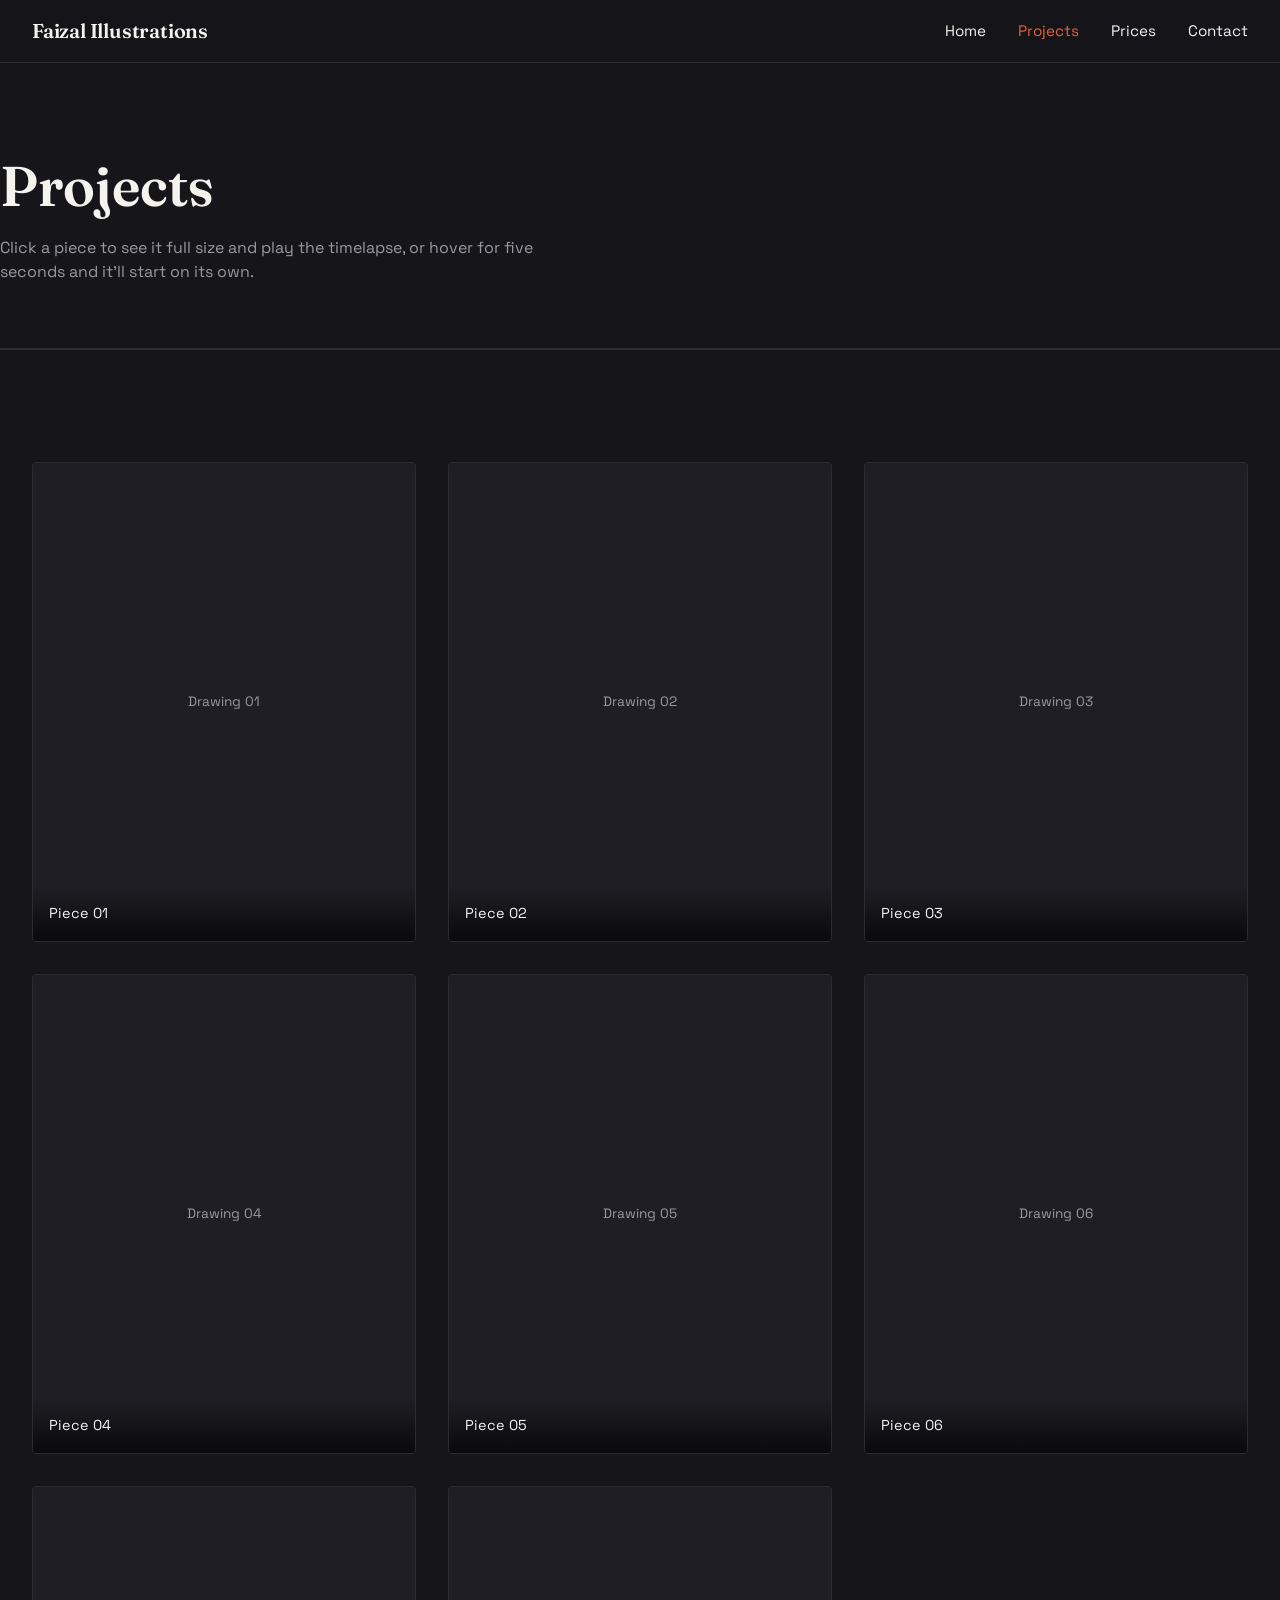
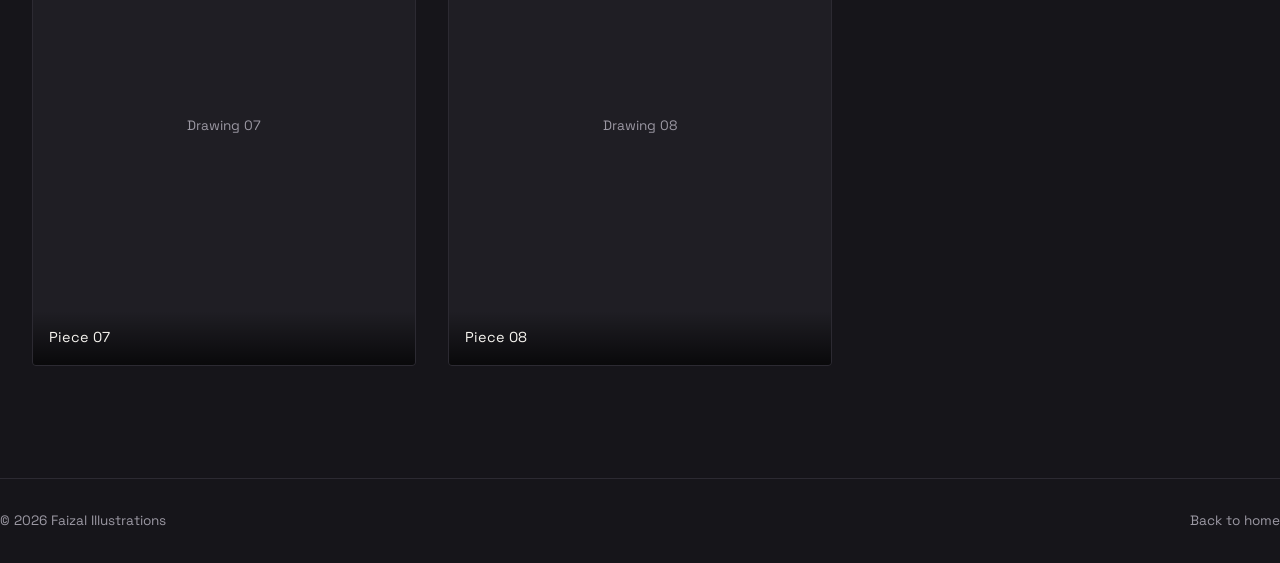
<file: faizalillustrations/projects.html>
<!DOCTYPE html>
<html lang="en">
<head>
  <meta charset="UTF-8" />
  <meta name="viewport" content="width=device-width, initial-scale=1.0" />
  <title>Projects — Faizal Illustrations</title>
  <link rel="preconnect" href="https://fonts.googleapis.com">
  <link rel="preconnect" href="https://fonts.gstatic.com" crossorigin>
  <link href="https://fonts.googleapis.com/css2?family=Fraunces:opsz,wght@9..144,500;9..144,600;9..144,700&family=Space+Grotesk:wght@400;500;600&display=swap" rel="stylesheet">
  <link rel="stylesheet" href="css/style.css" />
</head>
<body>

  <nav class="nav">
    <a href="index.html" class="nav__mark">Faizal Illustrations</a>
    <button class="nav__toggle" aria-label="Toggle menu">
      <span></span><span></span><span></span>
    </button>
    <ul class="nav__links">
      <li><a href="index.html">Home</a></li>
      <li><a href="projects.html" class="active">Projects</a></li>
      <li><a href="prices.html">Prices</a></li>
      <li><a href="contact.html">Contact</a></li>
    </ul>
  </nav>

  <main>
    <header class="page-head wrap">
      <h1 class="page-head__title">Projects</h1>
      <p class="page-head__sub">
        Click a piece to see it full size and play the timelapse, or
        hover for five seconds and it'll start on its own.
      </p>
    </header>

    <section class="section">
      <div class="wrap">
        <div class="grid">

          <div class="art-card" data-still="" data-timelapse="" data-title="Piece 01">
            <div class="art-card__placeholder">Drawing 01</div>
            <img class="art-card__media" alt="" />
            <div class="art-card__progress"></div>
            <div class="art-card__caption">Piece 01</div>
          </div>

          <div class="art-card" data-still="" data-timelapse="" data-title="Piece 02">
            <div class="art-card__placeholder">Drawing 02</div>
            <img class="art-card__media" alt="" />
            <div class="art-card__progress"></div>
            <div class="art-card__caption">Piece 02</div>
          </div>

          <div class="art-card" data-still="" data-timelapse="" data-title="Piece 03">
            <div class="art-card__placeholder">Drawing 03</div>
            <img class="art-card__media" alt="" />
            <div class="art-card__progress"></div>
            <div class="art-card__caption">Piece 03</div>
          </div>

          <div class="art-card" data-still="" data-timelapse="" data-title="Piece 04">
            <div class="art-card__placeholder">Drawing 04</div>
            <img class="art-card__media" alt="" />
            <div class="art-card__progress"></div>
            <div class="art-card__caption">Piece 04</div>
          </div>

          <div class="art-card" data-still="" data-timelapse="" data-title="Piece 05">
            <div class="art-card__placeholder">Drawing 05</div>
            <img class="art-card__media" alt="" />
            <div class="art-card__progress"></div>
            <div class="art-card__caption">Piece 05</div>
          </div>

          <div class="art-card" data-still="" data-timelapse="" data-title="Piece 06">
            <div class="art-card__placeholder">Drawing 06</div>
            <img class="art-card__media" alt="" />
            <div class="art-card__progress"></div>
            <div class="art-card__caption">Piece 06</div>
          </div>

          <div class="art-card" data-still="" data-timelapse="" data-title="Piece 07">
            <div class="art-card__placeholder">Drawing 07</div>
            <img class="art-card__media" alt="" />
            <div class="art-card__progress"></div>
            <div class="art-card__caption">Piece 07</div>
          </div>

          <div class="art-card" data-still="" data-timelapse="" data-title="Piece 08">
            <div class="art-card__placeholder">Drawing 08</div>
            <img class="art-card__media" alt="" />
            <div class="art-card__progress"></div>
            <div class="art-card__caption">Piece 08</div>
          </div>

        </div>
      </div>
    </section>
  </main>

  <footer class="footer wrap">
    <span>&copy; 2026 Faizal Illustrations</span>
    <a href="index.html">Back to home</a>
  </footer>

  <div class="lightbox" id="lightbox">
    <button class="lightbox__close" aria-label="Close">
      <svg width="18" height="18" viewBox="0 0 18 18" fill="none">
        <path d="M2 2L16 16M16 2L2 16" stroke="currentColor" stroke-width="1.5" stroke-linecap="round"/>
      </svg>
    </button>
    <div class="lightbox__frame"></div>
  </div>

  <script src="js/main.js"></script>
</body>
</html>
</file>
<file: css/style.css>
/* ============================================
   FAIZAL ILLUSTRATIONS — Design Tokens
   ============================================ */
:root {
  /* Color */
  --ink: #16151a;          /* canvas — near-black */
  --paper: #f5f3ee;        /* warm white text/bg */
  --coral: #e8633d;        /* primary accent — CTAs, links */
  --sage: #8a9b7e;         /* secondary accent — hover states */
  --line: #2c2a32;         /* hairline borders on dark */
  --line-soft: #e3ddd1;    /* hairline borders on light */
  --muted: #9b98a3;        /* secondary text on dark */
  --muted-light: #6b6860;  /* secondary text on light */

  /* Type */
  --font-display: 'Fraunces', Georgia, serif;
  --font-body: 'Space Grotesk', 'Inter', -apple-system, sans-serif;

  /* Spacing scale */
  --space-xs: 0.5rem;
  --space-sm: 1rem;
  --space-md: 2rem;
  --space-lg: 4rem;
  --space-xl: 7rem;

  /* Motion */
  --ease: cubic-bezier(0.4, 0, 0.2, 1);
}

* {
  margin: 0;
  padding: 0;
  box-sizing: border-box;
}

html {
  scroll-behavior: smooth;
}

@media (prefers-reduced-motion: reduce) {
  html {
    scroll-behavior: auto;
  }
  *, *::before, *::after {
    animation-duration: 0.01ms !important;
    animation-iteration-count: 1 !important;
    transition-duration: 0.01ms !important;
  }
}

body {
  font-family: var(--font-body);
  background: var(--ink);
  color: var(--paper);
  line-height: 1.5;
  -webkit-font-smoothing: antialiased;
}

a {
  color: inherit;
  text-decoration: none;
}

img {
  max-width: 100%;
  display: block;
}

button {
  font-family: inherit;
  cursor: pointer;
  border: none;
  background: none;
}

/* ============================================
   Layout helpers
   ============================================ */
.wrap {
  max-width: 1280px;
  margin: 0 auto;
  padding: 0 var(--space-md);
}

@media (max-width: 640px) {
  .wrap {
    padding: 0 var(--space-sm);
  }
}

/* ============================================
   Navigation
   ============================================ */
.nav {
  position: fixed;
  top: 0;
  left: 0;
  right: 0;
  z-index: 100;
  display: flex;
  align-items: center;
  justify-content: space-between;
  padding: var(--space-sm) var(--space-md);
  background: rgba(22, 21, 26, 0.85);
  backdrop-filter: blur(8px);
  border-bottom: 1px solid var(--line);
}

.nav__mark {
  font-family: var(--font-display);
  font-size: 1.25rem;
  font-weight: 600;
  letter-spacing: -0.01em;
}

.nav__links {
  display: flex;
  gap: var(--space-md);
  list-style: none;
  font-size: 0.95rem;
}

.nav__links a {
  position: relative;
  padding-bottom: 4px;
  transition: color 0.2s var(--ease);
}

.nav__links a::after {
  content: '';
  position: absolute;
  left: 0;
  bottom: 0;
  width: 0;
  height: 1px;
  background: var(--coral);
  transition: width 0.25s var(--ease);
}

.nav__links a:hover {
  color: var(--coral);
}

.nav__links a:hover::after {
  width: 100%;
}

.nav__links a.active {
  color: var(--coral);
}

.nav__toggle {
  display: none;
  flex-direction: column;
  gap: 5px;
}

.nav__toggle span {
  width: 24px;
  height: 2px;
  background: var(--paper);
}

@media (max-width: 768px) {
  .nav__links {
    position: fixed;
    top: 0;
    right: 0;
    height: 100vh;
    width: 70%;
    max-width: 320px;
    background: var(--ink);
    flex-direction: column;
    justify-content: center;
    align-items: flex-start;
    padding: var(--space-md);
    gap: var(--space-md);
    transform: translateX(100%);
    transition: transform 0.3s var(--ease);
    border-left: 1px solid var(--line);
  }

  .nav__links.is-open {
    transform: translateX(0);
  }

  .nav__toggle {
    display: flex;
    z-index: 101;
  }
}

/* ============================================
   Buttons
   ============================================ */
.btn {
  display: inline-flex;
  align-items: center;
  gap: 0.5rem;
  padding: 0.85rem 1.75rem;
  border-radius: 100px;
  font-size: 0.95rem;
  font-weight: 500;
  transition: transform 0.2s var(--ease), background 0.2s var(--ease), color 0.2s var(--ease);
}

.btn--primary {
  background: var(--coral);
  color: var(--ink);
}

.btn--primary:hover {
  background: var(--paper);
  transform: translateY(-2px);
}

.btn--ghost {
  border: 1px solid var(--muted);
  color: var(--paper);
}

.btn--ghost:hover {
  border-color: var(--coral);
  color: var(--coral);
  transform: translateY(-2px);
}

.view-more {
  display: inline-flex;
  align-items: center;
  gap: 0.4rem;
  font-size: 0.95rem;
  font-weight: 500;
  color: var(--coral);
  position: relative;
}

.view-more svg {
  transition: transform 0.2s var(--ease);
}

.view-more:hover svg {
  transform: translateX(4px);
}

/* ============================================
   Hero
   ============================================ */
.hero {
  min-height: 100vh;
  display: flex;
  flex-direction: column;
  align-items: center;
  justify-content: center;
  text-align: center;
  padding: var(--space-xl) var(--space-md);
  position: relative;
  overflow: hidden;
}

.hero__mark {
  font-family: var(--font-display);
  font-size: clamp(3rem, 9vw, 7rem);
  font-weight: 600;
  letter-spacing: -0.02em;
  line-height: 0.95;
  margin-bottom: var(--space-sm);
  opacity: 0;
  animation: rise 0.8s var(--ease) forwards;
}

.hero__sub {
  max-width: 560px;
  font-size: 1.1rem;
  color: var(--muted);
  margin-bottom: var(--space-md);
  opacity: 0;
  animation: rise 0.8s var(--ease) 0.15s forwards;
}

.hero__cta {
  display: flex;
  gap: var(--space-sm);
  opacity: 0;
  animation: rise 0.8s var(--ease) 0.3s forwards;
}

.hero__story {
  max-width: 640px;
  margin: var(--space-lg) auto 0;
  font-size: 1rem;
  color: var(--muted);
  text-align: left;
  border-top: 1px solid var(--line);
  padding-top: var(--space-md);
  opacity: 0;
  animation: rise 0.8s var(--ease) 0.4s forwards;
}

@keyframes rise {
  from { opacity: 0; transform: translateY(16px); }
  to { opacity: 1; transform: translateY(0); }
}

/* ============================================
   Section headers
   ============================================ */
.section {
  padding: var(--space-xl) 0;
  border-top: 1px solid var(--line);
}

.section__head {
  display: flex;
  align-items: baseline;
  justify-content: space-between;
  margin-bottom: var(--space-lg);
  flex-wrap: wrap;
  gap: var(--space-sm);
}

.section__title {
  font-family: var(--font-display);
  font-size: clamp(1.75rem, 4vw, 2.75rem);
  font-weight: 600;
}

.section__eyebrow {
  font-size: 0.85rem;
  letter-spacing: 0.08em;
  text-transform: uppercase;
  color: var(--sage);
  margin-bottom: var(--space-xs);
  display: block;
}

/* ============================================
   Project grid + sketch-reveal cards
   ============================================ */
.grid {
  display: grid;
  grid-template-columns: repeat(3, 1fr);
  gap: var(--space-md);
}

@media (max-width: 900px) {
  .grid {
    grid-template-columns: repeat(2, 1fr);
  }
}

@media (max-width: 600px) {
  .grid {
    grid-template-columns: 1fr;
  }
}

.art-card {
  position: relative;
  aspect-ratio: 4 / 5;
  background: #1f1e24;
  border: 1px solid var(--line);
  border-radius: 4px;
  overflow: hidden;
  cursor: pointer;
}

.art-card__placeholder {
  position: absolute;
  inset: 0;
  display: flex;
  align-items: center;
  justify-content: center;
  font-size: 0.85rem;
  color: var(--muted);
  text-align: center;
  padding: var(--space-sm);
}

.art-card__media {
  position: absolute;
  inset: 0;
  width: 100%;
  height: 100%;
  object-fit: cover;
  opacity: 0;
  transition: opacity 0.4s var(--ease);
}

.art-card__media.is-visible {
  opacity: 1;
}

/* sketch-reveal outline sweep on hover — signature interaction */
.art-card::before {
  content: '';
  position: absolute;
  inset: 0;
  border: 1.5px dashed var(--coral);
  border-radius: 4px;
  clip-path: inset(0 100% 0 0);
  transition: clip-path 5s linear;
  pointer-events: none;
  z-index: 2;
}

.art-card:hover::before {
  clip-path: inset(0 0 0 0);
}

.art-card__caption {
  position: absolute;
  bottom: 0;
  left: 0;
  right: 0;
  padding: var(--space-sm);
  background: linear-gradient(to top, rgba(0,0,0,0.7), transparent);
  font-size: 0.9rem;
  z-index: 3;
}

.art-card__progress {
  position: absolute;
  bottom: 0;
  left: 0;
  height: 2px;
  width: 0%;
  background: var(--coral);
  z-index: 4;
  transition: width 5s linear;
}

.art-card:hover .art-card__progress {
  width: 100%;
}

.grid__footer {
  display: flex;
  justify-content: center;
  margin-top: var(--space-lg);
}

/* ============================================
   Split section (Prices / Contact preview)
   ============================================ */
.split {
  display: grid;
  grid-template-columns: 1fr 1fr;
  gap: var(--space-md);
}

@media (max-width: 768px) {
  .split {
    grid-template-columns: 1fr;
  }
}

.split__panel {
  border: 1px solid var(--line);
  border-radius: 4px;
  padding: var(--space-lg) var(--space-md);
  transition: border-color 0.2s var(--ease), background 0.2s var(--ease);
}

.split__panel:hover {
  border-color: var(--coral);
  background: rgba(232, 99, 61, 0.04);
}

.split__title {
  font-family: var(--font-display);
  font-size: 1.75rem;
  font-weight: 600;
  margin-bottom: var(--space-xs);
}

.split__desc {
  color: var(--muted);
  margin-bottom: var(--space-md);
  font-size: 0.95rem;
}

/* ============================================
   Lightbox
   ============================================ */
.lightbox {
  position: fixed;
  inset: 0;
  z-index: 200;
  background: rgba(10, 9, 12, 0.96);
  display: flex;
  align-items: center;
  justify-content: center;
  opacity: 0;
  visibility: hidden;
  transition: opacity 0.3s var(--ease);
  padding: var(--space-md);
}

.lightbox.is-open {
  opacity: 1;
  visibility: visible;
}

.lightbox__frame {
  position: relative;
  max-width: 900px;
  width: 100%;
  aspect-ratio: 4/5;
  background: #1f1e24;
  border-radius: 4px;
  overflow: hidden;
  display: flex;
  align-items: center;
  justify-content: center;
}

.lightbox__placeholder {
  color: var(--muted);
  font-size: 0.95rem;
}

.lightbox__media {
  width: 100%;
  height: 100%;
  object-fit: contain;
}

.lightbox__play {
  position: absolute;
  inset: 0;
  display: flex;
  align-items: center;
  justify-content: center;
  background: rgba(0,0,0,0.3);
  transition: background 0.2s var(--ease);
}

.lightbox__play:hover {
  background: rgba(0,0,0,0.45);
}

.lightbox__play-icon {
  width: 64px;
  height: 64px;
  border-radius: 50%;
  background: var(--coral);
  display: flex;
  align-items: center;
  justify-content: center;
}

.lightbox__play-icon svg {
  margin-left: 3px;
}

.lightbox__close {
  position: absolute;
  top: var(--space-md);
  right: var(--space-md);
  width: 40px;
  height: 40px;
  border-radius: 50%;
  border: 1px solid var(--muted);
  display: flex;
  align-items: center;
  justify-content: center;
  color: var(--paper);
  transition: border-color 0.2s var(--ease), color 0.2s var(--ease);
  z-index: 201;
}

.lightbox__close:hover {
  border-color: var(--coral);
  color: var(--coral);
}

.lightbox__caption {
  position: absolute;
  bottom: -2.5rem;
  left: 0;
  font-size: 0.9rem;
  color: var(--muted);
}

/* ============================================
   Footer
   ============================================ */
.footer {
  border-top: 1px solid var(--line);
  padding: var(--space-md) 0;
  display: flex;
  justify-content: space-between;
  align-items: center;
  font-size: 0.85rem;
  color: var(--muted);
  flex-wrap: wrap;
  gap: var(--space-sm);
}

/* ============================================
   Page header (sub-pages)
   ============================================ */
.page-head {
  padding: calc(var(--space-xl) + 2rem) 0 var(--space-lg);
  border-bottom: 1px solid var(--line);
}

.page-head__title {
  font-family: var(--font-display);
  font-size: clamp(2.25rem, 6vw, 3.5rem);
  font-weight: 600;
}

.page-head__sub {
  color: var(--muted);
  margin-top: var(--space-xs);
  max-width: 560px;
}

/* Visible keyboard focus */
a:focus-visible,
button:focus-visible {
  outline: 2px solid var(--coral);
  outline-offset: 3px;
}
</file>
<file: faizalillustrations/css/style.css>
/* ============================================
   FAIZAL ILLUSTRATIONS — Design Tokens
   ============================================ */
:root {
  /* Color */
  --ink: #16151a;          /* canvas — near-black */
  --paper: #f5f3ee;        /* warm white text/bg */
  --coral: #e8633d;        /* primary accent — CTAs, links */
  --sage: #8a9b7e;         /* secondary accent — hover states */
  --line: #2c2a32;         /* hairline borders on dark */
  --line-soft: #e3ddd1;    /* hairline borders on light */
  --muted: #9b98a3;        /* secondary text on dark */
  --muted-light: #6b6860;  /* secondary text on light */

  /* Type */
  --font-display: 'Fraunces', Georgia, serif;
  --font-body: 'Space Grotesk', 'Inter', -apple-system, sans-serif;

  /* Spacing scale */
  --space-xs: 0.5rem;
  --space-sm: 1rem;
  --space-md: 2rem;
  --space-lg: 4rem;
  --space-xl: 7rem;

  /* Motion */
  --ease: cubic-bezier(0.4, 0, 0.2, 1);
}

* {
  margin: 0;
  padding: 0;
  box-sizing: border-box;
}

html {
  scroll-behavior: smooth;
}

@media (prefers-reduced-motion: reduce) {
  html {
    scroll-behavior: auto;
  }
  *, *::before, *::after {
    animation-duration: 0.01ms !important;
    animation-iteration-count: 1 !important;
    transition-duration: 0.01ms !important;
  }
}

body {
  font-family: var(--font-body);
  background: var(--ink);
  color: var(--paper);
  line-height: 1.5;
  -webkit-font-smoothing: antialiased;
}

a {
  color: inherit;
  text-decoration: none;
}

img {
  max-width: 100%;
  display: block;
}

button {
  font-family: inherit;
  cursor: pointer;
  border: none;
  background: none;
}

/* ============================================
   Layout helpers
   ============================================ */
.wrap {
  max-width: 1280px;
  margin: 0 auto;
  padding: 0 var(--space-md);
}

@media (max-width: 640px) {
  .wrap {
    padding: 0 var(--space-sm);
  }
}

/* ============================================
   Navigation
   ============================================ */
.nav {
  position: fixed;
  top: 0;
  left: 0;
  right: 0;
  z-index: 100;
  display: flex;
  align-items: center;
  justify-content: space-between;
  padding: var(--space-sm) var(--space-md);
  background: rgba(22, 21, 26, 0.85);
  backdrop-filter: blur(8px);
  border-bottom: 1px solid var(--line);
}

.nav__mark {
  font-family: var(--font-display);
  font-size: 1.25rem;
  font-weight: 600;
  letter-spacing: -0.01em;
}

.nav__links {
  display: flex;
  gap: var(--space-md);
  list-style: none;
  font-size: 0.95rem;
}

.nav__links a {
  position: relative;
  padding-bottom: 4px;
  transition: color 0.2s var(--ease);
}

.nav__links a::after {
  content: '';
  position: absolute;
  left: 0;
  bottom: 0;
  width: 0;
  height: 1px;
  background: var(--coral);
  transition: width 0.25s var(--ease);
}

.nav__links a:hover {
  color: var(--coral);
}

.nav__links a:hover::after {
  width: 100%;
}

.nav__links a.active {
  color: var(--coral);
}

.nav__toggle {
  display: none;
  flex-direction: column;
  gap: 5px;
}

.nav__toggle span {
  width: 24px;
  height: 2px;
  background: var(--paper);
}

@media (max-width: 768px) {
  .nav__links {
    position: fixed;
    top: 0;
    right: 0;
    height: 100vh;
    width: 70%;
    max-width: 320px;
    background: var(--ink);
    flex-direction: column;
    justify-content: center;
    align-items: flex-start;
    padding: var(--space-md);
    gap: var(--space-md);
    transform: translateX(100%);
    transition: transform 0.3s var(--ease);
    border-left: 1px solid var(--line);
  }

  .nav__links.is-open {
    transform: translateX(0);
  }

  .nav__toggle {
    display: flex;
    z-index: 101;
  }
}

/* ============================================
   Buttons
   ============================================ */
.btn {
  display: inline-flex;
  align-items: center;
  gap: 0.5rem;
  padding: 0.85rem 1.75rem;
  border-radius: 100px;
  font-size: 0.95rem;
  font-weight: 500;
  transition: transform 0.2s var(--ease), background 0.2s var(--ease), color 0.2s var(--ease);
}

.btn--primary {
  background: var(--coral);
  color: var(--ink);
}

.btn--primary:hover {
  background: var(--paper);
  transform: translateY(-2px);
}

.btn--ghost {
  border: 1px solid var(--muted);
  color: var(--paper);
}

.btn--ghost:hover {
  border-color: var(--coral);
  color: var(--coral);
  transform: translateY(-2px);
}

.view-more {
  display: inline-flex;
  align-items: center;
  gap: 0.4rem;
  font-size: 0.95rem;
  font-weight: 500;
  color: var(--coral);
  position: relative;
}

.view-more svg {
  transition: transform 0.2s var(--ease);
}

.view-more:hover svg {
  transform: translateX(4px);
}

/* ============================================
   Hero
   ============================================ */
.hero {
  min-height: 100vh;
  display: flex;
  flex-direction: column;
  align-items: center;
  justify-content: center;
  text-align: center;
  padding: var(--space-xl) var(--space-md);
  position: relative;
  overflow: hidden;
}

.hero__mark {
  font-family: var(--font-display);
  font-size: clamp(3rem, 9vw, 7rem);
  font-weight: 600;
  letter-spacing: -0.02em;
  line-height: 0.95;
  margin-bottom: var(--space-sm);
  opacity: 0;
  animation: rise 0.8s var(--ease) forwards;
}

.hero__sub {
  max-width: 560px;
  font-size: 1.1rem;
  color: var(--muted);
  margin-bottom: var(--space-md);
  opacity: 0;
  animation: rise 0.8s var(--ease) 0.15s forwards;
}

.hero__cta {
  display: flex;
  gap: var(--space-sm);
  opacity: 0;
  animation: rise 0.8s var(--ease) 0.3s forwards;
}

.hero__story {
  max-width: 640px;
  margin: var(--space-lg) auto 0;
  font-size: 1rem;
  color: var(--muted);
  text-align: left;
  border-top: 1px solid var(--line);
  padding-top: var(--space-md);
  opacity: 0;
  animation: rise 0.8s var(--ease) 0.4s forwards;
}

@keyframes rise {
  from { opacity: 0; transform: translateY(16px); }
  to { opacity: 1; transform: translateY(0); }
}

/* ============================================
   Section headers
   ============================================ */
.section {
  padding: var(--space-xl) 0;
  border-top: 1px solid var(--line);
}

.section__head {
  display: flex;
  align-items: baseline;
  justify-content: space-between;
  margin-bottom: var(--space-lg);
  flex-wrap: wrap;
  gap: var(--space-sm);
}

.section__title {
  font-family: var(--font-display);
  font-size: clamp(1.75rem, 4vw, 2.75rem);
  font-weight: 600;
}

.section__eyebrow {
  font-size: 0.85rem;
  letter-spacing: 0.08em;
  text-transform: uppercase;
  color: var(--sage);
  margin-bottom: var(--space-xs);
  display: block;
}

/* ============================================
   Project grid + sketch-reveal cards
   ============================================ */
.grid {
  display: grid;
  grid-template-columns: repeat(3, 1fr);
  gap: var(--space-md);
}

@media (max-width: 900px) {
  .grid {
    grid-template-columns: repeat(2, 1fr);
  }
}

@media (max-width: 600px) {
  .grid {
    grid-template-columns: 1fr;
  }
}

.art-card {
  position: relative;
  aspect-ratio: 4 / 5;
  background: #1f1e24;
  border: 1px solid var(--line);
  border-radius: 4px;
  overflow: hidden;
  cursor: pointer;
}

.art-card__placeholder {
  position: absolute;
  inset: 0;
  display: flex;
  align-items: center;
  justify-content: center;
  font-size: 0.85rem;
  color: var(--muted);
  text-align: center;
  padding: var(--space-sm);
}

.art-card__media {
  position: absolute;
  inset: 0;
  width: 100%;
  height: 100%;
  object-fit: cover;
  opacity: 0;
  transition: opacity 0.4s var(--ease);
}

.art-card__media.is-visible {
  opacity: 1;
}

/* sketch-reveal outline sweep on hover — signature interaction */
.art-card::before {
  content: '';
  position: absolute;
  inset: 0;
  border: 1.5px dashed var(--coral);
  border-radius: 4px;
  clip-path: inset(0 100% 0 0);
  transition: clip-path 5s linear;
  pointer-events: none;
  z-index: 2;
}

.art-card:hover::before {
  clip-path: inset(0 0 0 0);
}

.art-card__caption {
  position: absolute;
  bottom: 0;
  left: 0;
  right: 0;
  padding: var(--space-sm);
  background: linear-gradient(to top, rgba(0,0,0,0.7), transparent);
  font-size: 0.9rem;
  z-index: 3;
}

.art-card__progress {
  position: absolute;
  bottom: 0;
  left: 0;
  height: 2px;
  width: 0%;
  background: var(--coral);
  z-index: 4;
  transition: width 5s linear;
}

.art-card:hover .art-card__progress {
  width: 100%;
}

.grid__footer {
  display: flex;
  justify-content: center;
  margin-top: var(--space-lg);
}

/* ============================================
   Split section (Prices / Contact preview)
   ============================================ */
.split {
  display: grid;
  grid-template-columns: 1fr 1fr;
  gap: var(--space-md);
}

@media (max-width: 768px) {
  .split {
    grid-template-columns: 1fr;
  }
}

.split__panel {
  border: 1px solid var(--line);
  border-radius: 4px;
  padding: var(--space-lg) var(--space-md);
  transition: border-color 0.2s var(--ease), background 0.2s var(--ease);
}

.split__panel:hover {
  border-color: var(--coral);
  background: rgba(232, 99, 61, 0.04);
}

.split__title {
  font-family: var(--font-display);
  font-size: 1.75rem;
  font-weight: 600;
  margin-bottom: var(--space-xs);
}

.split__desc {
  color: var(--muted);
  margin-bottom: var(--space-md);
  font-size: 0.95rem;
}

/* ============================================
   Lightbox
   ============================================ */
.lightbox {
  position: fixed;
  inset: 0;
  z-index: 200;
  background: rgba(10, 9, 12, 0.96);
  display: flex;
  align-items: center;
  justify-content: center;
  opacity: 0;
  visibility: hidden;
  transition: opacity 0.3s var(--ease);
  padding: var(--space-md);
}

.lightbox.is-open {
  opacity: 1;
  visibility: visible;
}

.lightbox__frame {
  position: relative;
  max-width: 900px;
  width: 100%;
  aspect-ratio: 4/5;
  background: #1f1e24;
  border-radius: 4px;
  overflow: hidden;
  display: flex;
  align-items: center;
  justify-content: center;
}

.lightbox__placeholder {
  color: var(--muted);
  font-size: 0.95rem;
}

.lightbox__media {
  width: 100%;
  height: 100%;
  object-fit: contain;
}

.lightbox__play {
  position: absolute;
  inset: 0;
  display: flex;
  align-items: center;
  justify-content: center;
  background: rgba(0,0,0,0.3);
  transition: background 0.2s var(--ease);
}

.lightbox__play:hover {
  background: rgba(0,0,0,0.45);
}

.lightbox__play-icon {
  width: 64px;
  height: 64px;
  border-radius: 50%;
  background: var(--coral);
  display: flex;
  align-items: center;
  justify-content: center;
}

.lightbox__play-icon svg {
  margin-left: 3px;
}

.lightbox__close {
  position: absolute;
  top: var(--space-md);
  right: var(--space-md);
  width: 40px;
  height: 40px;
  border-radius: 50%;
  border: 1px solid var(--muted);
  display: flex;
  align-items: center;
  justify-content: center;
  color: var(--paper);
  transition: border-color 0.2s var(--ease), color 0.2s var(--ease);
  z-index: 201;
}

.lightbox__close:hover {
  border-color: var(--coral);
  color: var(--coral);
}

.lightbox__caption {
  position: absolute;
  bottom: -2.5rem;
  left: 0;
  font-size: 0.9rem;
  color: var(--muted);
}

/* ============================================
   Footer
   ============================================ */
.footer {
  border-top: 1px solid var(--line);
  padding: var(--space-md) 0;
  display: flex;
  justify-content: space-between;
  align-items: center;
  font-size: 0.85rem;
  color: var(--muted);
  flex-wrap: wrap;
  gap: var(--space-sm);
}

/* ============================================
   Page header (sub-pages)
   ============================================ */
.page-head {
  padding: calc(var(--space-xl) + 2rem) 0 var(--space-lg);
  border-bottom: 1px solid var(--line);
}

.page-head__title {
  font-family: var(--font-display);
  font-size: clamp(2.25rem, 6vw, 3.5rem);
  font-weight: 600;
}

.page-head__sub {
  color: var(--muted);
  margin-top: var(--space-xs);
  max-width: 560px;
}

/* Visible keyboard focus */
a:focus-visible,
button:focus-visible {
  outline: 2px solid var(--coral);
  outline-offset: 3px;
}
</file>
<file: css/admin.css>
/* ============================================
   ADMIN PAGE — extends style.css tokens
   ============================================ */

.admin-gate {
  min-height: 100vh;
  display: flex;
  align-items: center;
  justify-content: center;
  padding: var(--space-md);
}

.admin-gate__box {
  max-width: 380px;
  width: 100%;
  text-align: center;
}

.admin-gate__title {
  font-family: var(--font-display);
  font-size: 1.75rem;
  font-weight: 600;
  margin-bottom: var(--space-sm);
}

.admin-gate__input {
  width: 100%;
  padding: 0.85rem 1rem;
  border-radius: 6px;
  border: 1px solid var(--line);
  background: #1f1e24;
  color: var(--paper);
  font-family: var(--font-body);
  font-size: 1rem;
  margin-bottom: var(--space-sm);
}

.admin-gate__input:focus {
  outline: none;
  border-color: var(--coral);
}

.admin-gate__error {
  color: var(--coral);
  font-size: 0.85rem;
  margin-top: var(--space-xs);
  min-height: 1.2em;
}

.admin-main {
  display: none;
  padding-top: calc(var(--space-xl) + 1rem);
  padding-bottom: var(--space-xl);
}

.admin-main.is-visible {
  display: block;
}

.admin-section {
  margin-bottom: var(--space-lg);
}

.admin-section__label {
  font-size: 0.85rem;
  letter-spacing: 0.06em;
  text-transform: uppercase;
  color: var(--sage);
  margin-bottom: var(--space-sm);
  display: block;
}

.token-row {
  display: flex;
  gap: var(--space-sm);
  flex-wrap: wrap;
  align-items: center;
}

.token-row input {
  flex: 1;
  min-width: 200px;
  padding: 0.7rem 1rem;
  border-radius: 6px;
  border: 1px solid var(--line);
  background: #1f1e24;
  color: var(--paper);
  font-family: var(--font-body);
  font-size: 0.9rem;
}

.token-row input:focus {
  outline: none;
  border-color: var(--coral);
}

.token-status {
  font-size: 0.85rem;
  color: var(--muted);
}

.token-status.is-connected {
  color: var(--sage);
}

.token-status.is-error {
  color: var(--coral);
}

.dropzone {
  border: 2px dashed var(--line);
  border-radius: 8px;
  padding: var(--space-xl) var(--space-md);
  text-align: center;
  transition: border-color 0.2s var(--ease), background 0.2s var(--ease);
  cursor: pointer;
}

.dropzone.is-dragover {
  border-color: var(--coral);
  background: rgba(232, 99, 61, 0.06);
}

.dropzone__title {
  font-family: var(--font-display);
  font-size: 1.3rem;
  font-weight: 600;
  margin-bottom: var(--space-xs);
}

.dropzone__sub {
  color: var(--muted);
  font-size: 0.9rem;
}

.dropzone input[type="file"] {
  display: none;
}

.queue {
  margin-top: var(--space-md);
  display: flex;
  flex-direction: column;
  gap: var(--space-sm);
}

.queue__item {
  display: flex;
  align-items: center;
  gap: var(--space-sm);
  border: 1px solid var(--line);
  border-radius: 6px;
  padding: var(--space-sm);
}

.queue__thumb {
  width: 56px;
  height: 56px;
  object-fit: cover;
  border-radius: 4px;
  background: #1f1e24;
  flex-shrink: 0;
}

.queue__info {
  flex: 1;
  min-width: 0;
}

.queue__filename-row {
  display: flex;
  gap: var(--space-xs);
  align-items: center;
  margin-bottom: 0.3rem;
}

.queue__filename-row input {
  flex: 1;
  padding: 0.4rem 0.6rem;
  border-radius: 4px;
  border: 1px solid var(--line);
  background: #16151a;
  color: var(--paper);
  font-size: 0.85rem;
  font-family: var(--font-body);
}

.queue__filename-row input:focus {
  outline: none;
  border-color: var(--coral);
}

.queue__meta {
  font-size: 0.78rem;
  color: var(--muted);
}

.queue__state {
  font-size: 0.8rem;
  white-space: nowrap;
}

.queue__state.is-pending { color: var(--muted); }
.queue__state.is-uploading { color: var(--sage); }
.queue__state.is-done { color: var(--sage); }
.queue__state.is-error { color: var(--coral); }

.queue__remove {
  color: var(--muted);
  font-size: 0.8rem;
  padding: 0.2rem 0.5rem;
}

.queue__remove:hover {
  color: var(--coral);
}

.manage-item {
  display: flex;
  align-items: center;
  gap: var(--space-sm);
  border: 1px solid var(--line);
  border-radius: 6px;
  padding: var(--space-sm);
}

.manage-item__thumb {
  width: 56px;
  height: 56px;
  object-fit: cover;
  border-radius: 4px;
  background: #1f1e24;
  flex-shrink: 0;
}

.manage-item__info {
  flex: 1;
  min-width: 0;
}

.manage-item__name {
  font-size: 0.9rem;
  word-break: break-word;
}

.manage-item__meta {
  font-size: 0.78rem;
  color: var(--muted);
}

.manage-item__delete {
  font-size: 0.85rem;
  color: var(--muted);
  border: 1px solid var(--line);
  border-radius: 100px;
  padding: 0.5rem 1rem;
  white-space: nowrap;
  transition: color 0.2s var(--ease), border-color 0.2s var(--ease), background 0.2s var(--ease);
}

.manage-item__delete:hover {
  color: var(--coral);
  border-color: var(--coral);
}

.manage-item__delete.is-confirm {
  color: var(--ink);
  background: var(--coral);
  border-color: var(--coral);
}

.manage-item__delete.is-deleting {
  opacity: 0.5;
  pointer-events: none;
}

.admin-actions {
  display: flex;
  gap: var(--space-sm);
  margin-top: var(--space-md);
}

.log {
  margin-top: var(--space-md);
  border: 1px solid var(--line);
  border-radius: 6px;
  padding: var(--space-sm);
  font-size: 0.82rem;
  color: var(--muted);
  max-height: 200px;
  overflow-y: auto;
  font-family: 'Space Grotesk', monospace;
}

.log__line {
  padding: 0.2rem 0;
  border-bottom: 1px solid var(--line);
}

.log__line:last-child {
  border-bottom: none;
}

.log__line.is-error {
  color: var(--coral);
}

.log__line.is-success {
  color: var(--sage);
}
</file>
